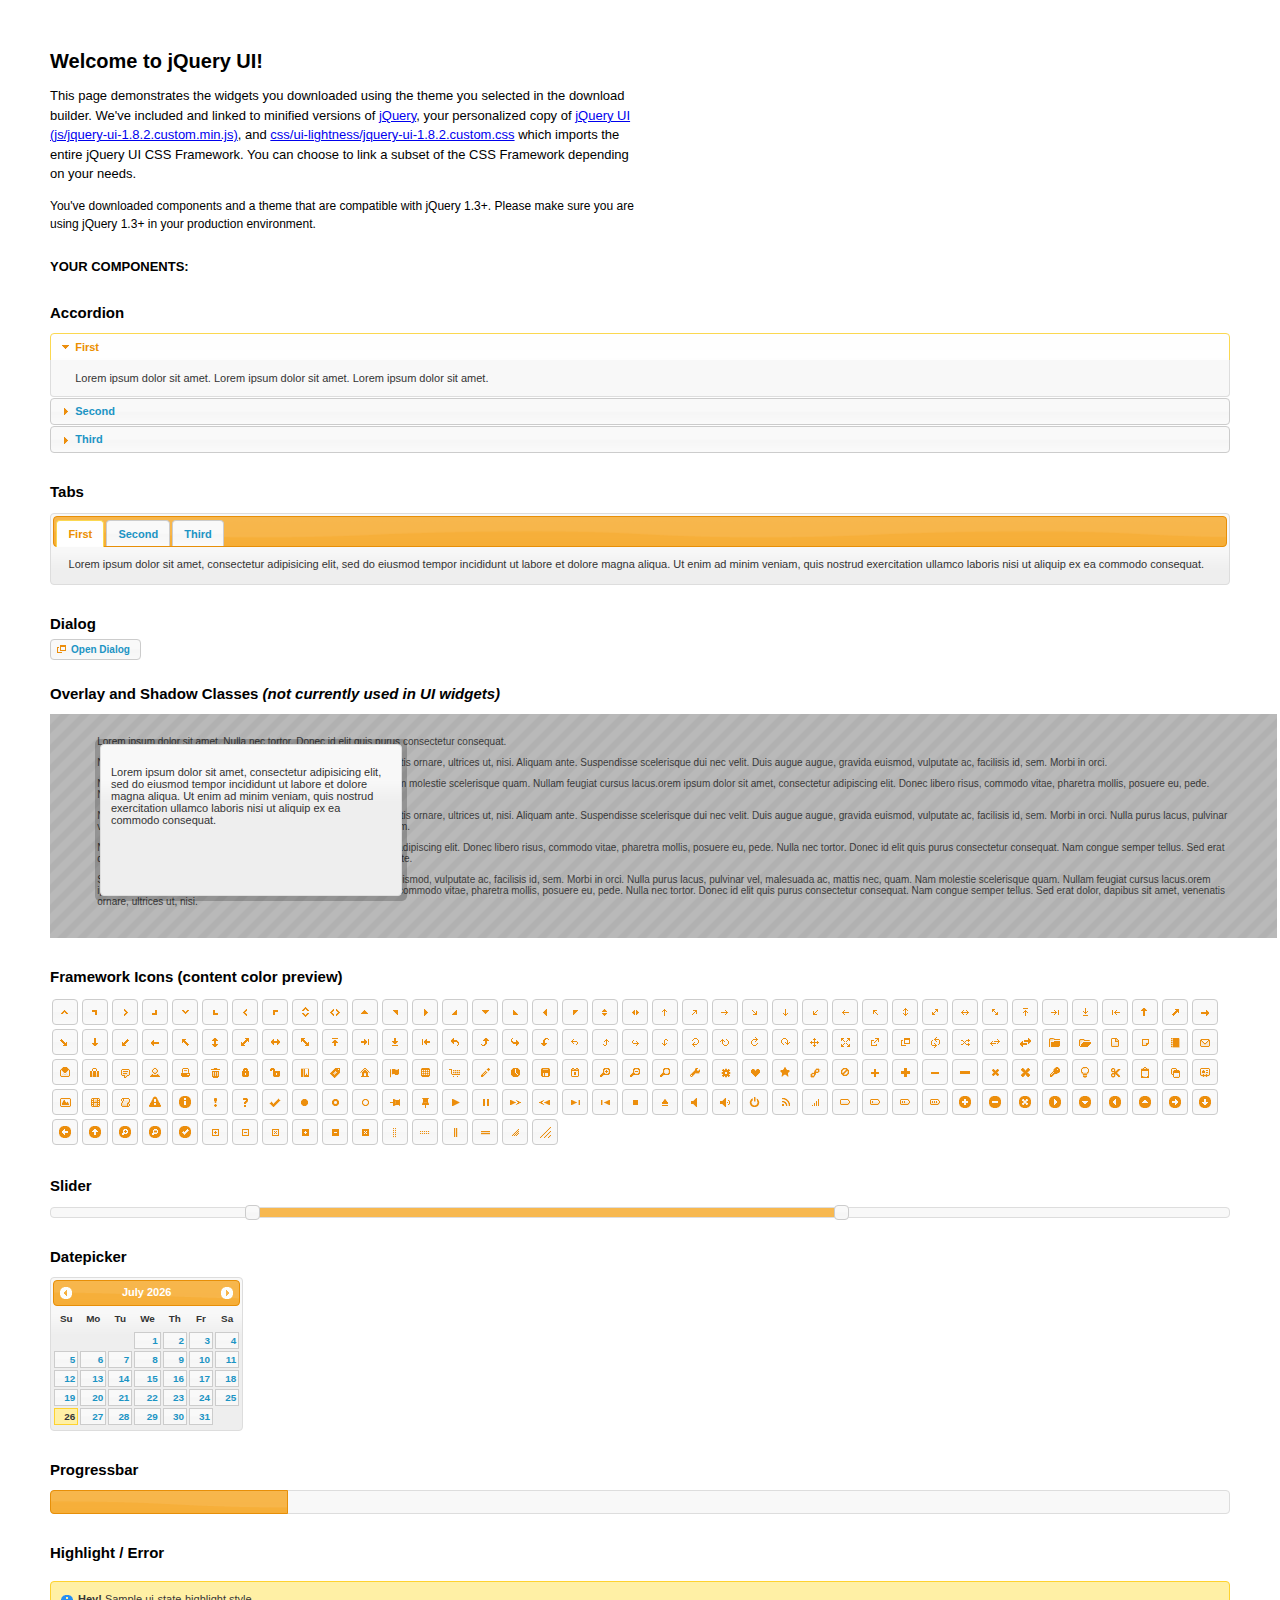
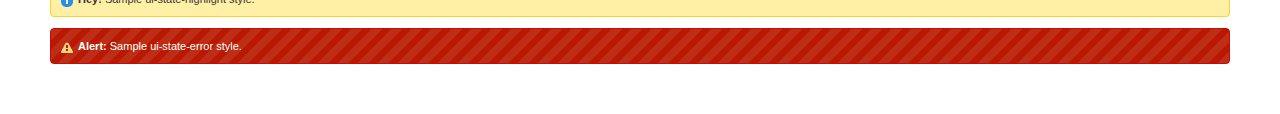
<file: data/js/index.html>
<!DOCTYPE html>
<html>
	<head>
		<meta http-equiv="Content-Type" content="text/html; charset=iso-8859-1" />
		<title>jQuery UI Example Page</title>
		<link type="text/css" href="css/ui-lightness/jquery-ui-1.8.2.custom.css" rel="stylesheet" />	
		<script type="text/javascript" src="js/jquery-1.4.2.min.js"></script>
		<script type="text/javascript" src="js/jquery-ui-1.8.2.custom.min.js"></script>
		<script type="text/javascript">
			$(function(){

				// Accordion
				$("#accordion").accordion({ header: "h3" });
	
				// Tabs
				$('#tabs').tabs();
	

				// Dialog			
				$('#dialog').dialog({
					autoOpen: false,
					width: 600,
					buttons: {
						"Ok": function() { 
							$(this).dialog("close"); 
						}, 
						"Cancel": function() { 
							$(this).dialog("close"); 
						} 
					}
				});
				
				// Dialog Link
				$('#dialog_link').click(function(){
					$('#dialog').dialog('open');
					return false;
				});

				// Datepicker
				$('#datepicker').datepicker({
					inline: true
				});
				
				// Slider
				$('#slider').slider({
					range: true,
					values: [17, 67]
				});
				
				// Progressbar
				$("#progressbar").progressbar({
					value: 20 
				});
				
				//hover states on the static widgets
				$('#dialog_link, ul#icons li').hover(
					function() { $(this).addClass('ui-state-hover'); }, 
					function() { $(this).removeClass('ui-state-hover'); }
				);
				
			});
		</script>
		<style type="text/css">
			/*demo page css*/
			body{ font: 62.5% "Trebuchet MS", sans-serif; margin: 50px;}
			.demoHeaders { margin-top: 2em; }
			#dialog_link {padding: .4em 1em .4em 20px;text-decoration: none;position: relative;}
			#dialog_link span.ui-icon {margin: 0 5px 0 0;position: absolute;left: .2em;top: 50%;margin-top: -8px;}
			ul#icons {margin: 0; padding: 0;}
			ul#icons li {margin: 2px; position: relative; padding: 4px 0; cursor: pointer; float: left;  list-style: none;}
			ul#icons span.ui-icon {float: left; margin: 0 4px;}
		</style>	
	</head>
	<body>
	<h1>Welcome to jQuery UI!</h1>
	<p style="font-size: 1.3em; line-height: 1.5; margin: 1em 0; width: 50%;">This page demonstrates the widgets you downloaded using the theme you selected in the download builder. We've included and linked to minified versions of <a href="js/jquery-1.4.2.min.js">jQuery</a>, your personalized copy of <a href="js/jquery-ui-1.8.2.custom.min.js">jQuery UI (js/jquery-ui-1.8.2.custom.min.js)</a>, and <a href="css/ui-lightness/jquery-ui-1.8.2.custom.css">css/ui-lightness/jquery-ui-1.8.2.custom.css</a> which imports the entire jQuery UI CSS Framework. You can choose to link a subset of the CSS Framework depending on your needs. </p>
	<p style="font-size: 1.2em; line-height: 1.5; margin: 1em 0; width: 50%;">You've downloaded components and a theme that are compatible with jQuery 1.3+. Please make sure you are using jQuery 1.3+ in your production environment.</p>	

	<p style="font-weight: bold; margin: 2em 0 1em; font-size: 1.3em;">YOUR COMPONENTS:</p>
		
		<!-- Accordion -->
		<h2 class="demoHeaders">Accordion</h2>
		<div id="accordion">
			<div>
				<h3><a href="#">First</a></h3>
				<div>Lorem ipsum dolor sit amet. Lorem ipsum dolor sit amet. Lorem ipsum dolor sit amet.</div>
			</div>
			<div>
				<h3><a href="#">Second</a></h3>
				<div>Phasellus mattis tincidunt nibh.</div>
			</div>
			<div>
				<h3><a href="#">Third</a></h3>
				<div>Nam dui erat, auctor a, dignissim quis.</div>
			</div>
		</div>
	
		<!-- Tabs -->
		<h2 class="demoHeaders">Tabs</h2>
		<div id="tabs">
			<ul>
				<li><a href="#tabs-1">First</a></li>
				<li><a href="#tabs-2">Second</a></li>
				<li><a href="#tabs-3">Third</a></li>
			</ul>
			<div id="tabs-1">Lorem ipsum dolor sit amet, consectetur adipisicing elit, sed do eiusmod tempor incididunt ut labore et dolore magna aliqua. Ut enim ad minim veniam, quis nostrud exercitation ullamco laboris nisi ut aliquip ex ea commodo consequat.</div>
			<div id="tabs-2">Phasellus mattis tincidunt nibh. Cras orci urna, blandit id, pretium vel, aliquet ornare, felis. Maecenas scelerisque sem non nisl. Fusce sed lorem in enim dictum bibendum.</div>
			<div id="tabs-3">Nam dui erat, auctor a, dignissim quis, sollicitudin eu, felis. Pellentesque nisi urna, interdum eget, sagittis et, consequat vestibulum, lacus. Mauris porttitor ullamcorper augue.</div>
		</div>
	
		<!-- Dialog NOTE: Dialog is not generated by UI in this demo so it can be visually styled in themeroller-->
		<h2 class="demoHeaders">Dialog</h2>
		<p><a href="#" id="dialog_link" class="ui-state-default ui-corner-all"><span class="ui-icon ui-icon-newwin"></span>Open Dialog</a></p>
		
		
		<h2 class="demoHeaders">Overlay and Shadow Classes <em>(not currently used in UI widgets)</em></h2>
		<div style="position: relative; width: 96%; height: 200px; padding:1% 4%; overflow:hidden;" class="fakewindowcontain">
			<p>Lorem ipsum dolor sit amet,  Nulla nec tortor. Donec id elit quis purus consectetur consequat. </p><p>Nam congue semper tellus. Sed erat dolor, dapibus sit amet, venenatis ornare, ultrices ut, nisi. Aliquam ante. Suspendisse scelerisque dui nec velit. Duis augue augue, gravida euismod, vulputate ac, facilisis id, sem. Morbi in orci. </p><p>Nulla purus lacus, pulvinar vel, malesuada ac, mattis nec, quam. Nam molestie scelerisque quam. Nullam feugiat cursus lacus.orem ipsum dolor sit amet, consectetur adipiscing elit. Donec libero risus, commodo vitae, pharetra mollis, posuere eu, pede. Nulla nec tortor. Donec id elit quis purus consectetur consequat. </p><p>Nam congue semper tellus. Sed erat dolor, dapibus sit amet, venenatis ornare, ultrices ut, nisi. Aliquam ante. Suspendisse scelerisque dui nec velit. Duis augue augue, gravida euismod, vulputate ac, facilisis id, sem. Morbi in orci. Nulla purus lacus, pulvinar vel, malesuada ac, mattis nec, quam. Nam molestie scelerisque quam. </p><p>Nullam feugiat cursus lacus.orem ipsum dolor sit amet, consectetur adipiscing elit. Donec libero risus, commodo vitae, pharetra mollis, posuere eu, pede. Nulla nec tortor. Donec id elit quis purus consectetur consequat. Nam congue semper tellus. Sed erat dolor, dapibus sit amet, venenatis ornare, ultrices ut, nisi. Aliquam ante. </p><p>Suspendisse scelerisque dui nec velit. Duis augue augue, gravida euismod, vulputate ac, facilisis id, sem. Morbi in orci. Nulla purus lacus, pulvinar vel, malesuada ac, mattis nec, quam. Nam molestie scelerisque quam. Nullam feugiat cursus lacus.orem ipsum dolor sit amet, consectetur adipiscing elit. Donec libero risus, commodo vitae, pharetra mollis, posuere eu, pede. Nulla nec tortor. Donec id elit quis purus consectetur consequat. Nam congue semper tellus. Sed erat dolor, dapibus sit amet, venenatis ornare, ultrices ut, nisi. </p>
			
			<!-- ui-dialog -->
			<div class="ui-overlay"><div class="ui-widget-overlay"></div><div class="ui-widget-shadow ui-corner-all" style="width: 302px; height: 152px; position: absolute; left: 50px; top: 30px;"></div></div>
			<div style="position: absolute; width: 280px; height: 130px;left: 50px; top: 30px; padding: 10px;" class="ui-widget ui-widget-content ui-corner-all">
				<div class="ui-dialog-content ui-widget-content" style="background: none; border: 0;">
					<p>Lorem ipsum dolor sit amet, consectetur adipisicing elit, sed do eiusmod tempor incididunt ut labore et dolore magna aliqua. Ut enim ad minim veniam, quis nostrud exercitation ullamco laboris nisi ut aliquip ex ea commodo consequat.</p>
				</div>
			</div>
		
		</div>

		
		<!-- ui-dialog -->
		<div id="dialog" title="Dialog Title">
			<p>Lorem ipsum dolor sit amet, consectetur adipisicing elit, sed do eiusmod tempor incididunt ut labore et dolore magna aliqua. Ut enim ad minim veniam, quis nostrud exercitation ullamco laboris nisi ut aliquip ex ea commodo consequat.</p>
		</div>
			
				
				
		<h2 class="demoHeaders">Framework Icons (content color preview)</h2>
		<ul id="icons" class="ui-widget ui-helper-clearfix">
		
		<li class="ui-state-default ui-corner-all" title=".ui-icon-carat-1-n"><span class="ui-icon ui-icon-carat-1-n"></span></li>
		<li class="ui-state-default ui-corner-all" title=".ui-icon-carat-1-ne"><span class="ui-icon ui-icon-carat-1-ne"></span></li>
		<li class="ui-state-default ui-corner-all" title=".ui-icon-carat-1-e"><span class="ui-icon ui-icon-carat-1-e"></span></li>
		
		<li class="ui-state-default ui-corner-all" title=".ui-icon-carat-1-se"><span class="ui-icon ui-icon-carat-1-se"></span></li>
		<li class="ui-state-default ui-corner-all" title=".ui-icon-carat-1-s"><span class="ui-icon ui-icon-carat-1-s"></span></li>
		<li class="ui-state-default ui-corner-all" title=".ui-icon-carat-1-sw"><span class="ui-icon ui-icon-carat-1-sw"></span></li>
		<li class="ui-state-default ui-corner-all" title=".ui-icon-carat-1-w"><span class="ui-icon ui-icon-carat-1-w"></span></li>
		<li class="ui-state-default ui-corner-all" title=".ui-icon-carat-1-nw"><span class="ui-icon ui-icon-carat-1-nw"></span></li>
		<li class="ui-state-default ui-corner-all" title=".ui-icon-carat-2-n-s"><span class="ui-icon ui-icon-carat-2-n-s"></span></li>
		<li class="ui-state-default ui-corner-all" title=".ui-icon-carat-2-e-w"><span class="ui-icon ui-icon-carat-2-e-w"></span></li>
		<li class="ui-state-default ui-corner-all" title=".ui-icon-triangle-1-n"><span class="ui-icon ui-icon-triangle-1-n"></span></li>
		<li class="ui-state-default ui-corner-all" title=".ui-icon-triangle-1-ne"><span class="ui-icon ui-icon-triangle-1-ne"></span></li>
		
		<li class="ui-state-default ui-corner-all" title=".ui-icon-triangle-1-e"><span class="ui-icon ui-icon-triangle-1-e"></span></li>
		<li class="ui-state-default ui-corner-all" title=".ui-icon-triangle-1-se"><span class="ui-icon ui-icon-triangle-1-se"></span></li>
		<li class="ui-state-default ui-corner-all" title=".ui-icon-triangle-1-s"><span class="ui-icon ui-icon-triangle-1-s"></span></li>
		<li class="ui-state-default ui-corner-all" title=".ui-icon-triangle-1-sw"><span class="ui-icon ui-icon-triangle-1-sw"></span></li>
		<li class="ui-state-default ui-corner-all" title=".ui-icon-triangle-1-w"><span class="ui-icon ui-icon-triangle-1-w"></span></li>
		<li class="ui-state-default ui-corner-all" title=".ui-icon-triangle-1-nw"><span class="ui-icon ui-icon-triangle-1-nw"></span></li>
		<li class="ui-state-default ui-corner-all" title=".ui-icon-triangle-2-n-s"><span class="ui-icon ui-icon-triangle-2-n-s"></span></li>
		<li class="ui-state-default ui-corner-all" title=".ui-icon-triangle-2-e-w"><span class="ui-icon ui-icon-triangle-2-e-w"></span></li>
		<li class="ui-state-default ui-corner-all" title=".ui-icon-arrow-1-n"><span class="ui-icon ui-icon-arrow-1-n"></span></li>
		
		<li class="ui-state-default ui-corner-all" title=".ui-icon-arrow-1-ne"><span class="ui-icon ui-icon-arrow-1-ne"></span></li>
		<li class="ui-state-default ui-corner-all" title=".ui-icon-arrow-1-e"><span class="ui-icon ui-icon-arrow-1-e"></span></li>
		<li class="ui-state-default ui-corner-all" title=".ui-icon-arrow-1-se"><span class="ui-icon ui-icon-arrow-1-se"></span></li>
		<li class="ui-state-default ui-corner-all" title=".ui-icon-arrow-1-s"><span class="ui-icon ui-icon-arrow-1-s"></span></li>
		<li class="ui-state-default ui-corner-all" title=".ui-icon-arrow-1-sw"><span class="ui-icon ui-icon-arrow-1-sw"></span></li>
		<li class="ui-state-default ui-corner-all" title=".ui-icon-arrow-1-w"><span class="ui-icon ui-icon-arrow-1-w"></span></li>
		<li class="ui-state-default ui-corner-all" title=".ui-icon-arrow-1-nw"><span class="ui-icon ui-icon-arrow-1-nw"></span></li>
		<li class="ui-state-default ui-corner-all" title=".ui-icon-arrow-2-n-s"><span class="ui-icon ui-icon-arrow-2-n-s"></span></li>
		<li class="ui-state-default ui-corner-all" title=".ui-icon-arrow-2-ne-sw"><span class="ui-icon ui-icon-arrow-2-ne-sw"></span></li>
		
		<li class="ui-state-default ui-corner-all" title=".ui-icon-arrow-2-e-w"><span class="ui-icon ui-icon-arrow-2-e-w"></span></li>
		<li class="ui-state-default ui-corner-all" title=".ui-icon-arrow-2-se-nw"><span class="ui-icon ui-icon-arrow-2-se-nw"></span></li>
		<li class="ui-state-default ui-corner-all" title=".ui-icon-arrowstop-1-n"><span class="ui-icon ui-icon-arrowstop-1-n"></span></li>
		<li class="ui-state-default ui-corner-all" title=".ui-icon-arrowstop-1-e"><span class="ui-icon ui-icon-arrowstop-1-e"></span></li>
		<li class="ui-state-default ui-corner-all" title=".ui-icon-arrowstop-1-s"><span class="ui-icon ui-icon-arrowstop-1-s"></span></li>
		<li class="ui-state-default ui-corner-all" title=".ui-icon-arrowstop-1-w"><span class="ui-icon ui-icon-arrowstop-1-w"></span></li>
		<li class="ui-state-default ui-corner-all" title=".ui-icon-arrowthick-1-n"><span class="ui-icon ui-icon-arrowthick-1-n"></span></li>
		<li class="ui-state-default ui-corner-all" title=".ui-icon-arrowthick-1-ne"><span class="ui-icon ui-icon-arrowthick-1-ne"></span></li>
		<li class="ui-state-default ui-corner-all" title=".ui-icon-arrowthick-1-e"><span class="ui-icon ui-icon-arrowthick-1-e"></span></li>
		
		<li class="ui-state-default ui-corner-all" title=".ui-icon-arrowthick-1-se"><span class="ui-icon ui-icon-arrowthick-1-se"></span></li>
		<li class="ui-state-default ui-corner-all" title=".ui-icon-arrowthick-1-s"><span class="ui-icon ui-icon-arrowthick-1-s"></span></li>
		<li class="ui-state-default ui-corner-all" title=".ui-icon-arrowthick-1-sw"><span class="ui-icon ui-icon-arrowthick-1-sw"></span></li>
		<li class="ui-state-default ui-corner-all" title=".ui-icon-arrowthick-1-w"><span class="ui-icon ui-icon-arrowthick-1-w"></span></li>
		<li class="ui-state-default ui-corner-all" title=".ui-icon-arrowthick-1-nw"><span class="ui-icon ui-icon-arrowthick-1-nw"></span></li>
		<li class="ui-state-default ui-corner-all" title=".ui-icon-arrowthick-2-n-s"><span class="ui-icon ui-icon-arrowthick-2-n-s"></span></li>
		<li class="ui-state-default ui-corner-all" title=".ui-icon-arrowthick-2-ne-sw"><span class="ui-icon ui-icon-arrowthick-2-ne-sw"></span></li>
		<li class="ui-state-default ui-corner-all" title=".ui-icon-arrowthick-2-e-w"><span class="ui-icon ui-icon-arrowthick-2-e-w"></span></li>
		<li class="ui-state-default ui-corner-all" title=".ui-icon-arrowthick-2-se-nw"><span class="ui-icon ui-icon-arrowthick-2-se-nw"></span></li>
		
		<li class="ui-state-default ui-corner-all" title=".ui-icon-arrowthickstop-1-n"><span class="ui-icon ui-icon-arrowthickstop-1-n"></span></li>
		<li class="ui-state-default ui-corner-all" title=".ui-icon-arrowthickstop-1-e"><span class="ui-icon ui-icon-arrowthickstop-1-e"></span></li>
		<li class="ui-state-default ui-corner-all" title=".ui-icon-arrowthickstop-1-s"><span class="ui-icon ui-icon-arrowthickstop-1-s"></span></li>
		<li class="ui-state-default ui-corner-all" title=".ui-icon-arrowthickstop-1-w"><span class="ui-icon ui-icon-arrowthickstop-1-w"></span></li>
		<li class="ui-state-default ui-corner-all" title=".ui-icon-arrowreturnthick-1-w"><span class="ui-icon ui-icon-arrowreturnthick-1-w"></span></li>
		<li class="ui-state-default ui-corner-all" title=".ui-icon-arrowreturnthick-1-n"><span class="ui-icon ui-icon-arrowreturnthick-1-n"></span></li>
		<li class="ui-state-default ui-corner-all" title=".ui-icon-arrowreturnthick-1-e"><span class="ui-icon ui-icon-arrowreturnthick-1-e"></span></li>
		<li class="ui-state-default ui-corner-all" title=".ui-icon-arrowreturnthick-1-s"><span class="ui-icon ui-icon-arrowreturnthick-1-s"></span></li>
		<li class="ui-state-default ui-corner-all" title=".ui-icon-arrowreturn-1-w"><span class="ui-icon ui-icon-arrowreturn-1-w"></span></li>
		
		<li class="ui-state-default ui-corner-all" title=".ui-icon-arrowreturn-1-n"><span class="ui-icon ui-icon-arrowreturn-1-n"></span></li>
		<li class="ui-state-default ui-corner-all" title=".ui-icon-arrowreturn-1-e"><span class="ui-icon ui-icon-arrowreturn-1-e"></span></li>
		<li class="ui-state-default ui-corner-all" title=".ui-icon-arrowreturn-1-s"><span class="ui-icon ui-icon-arrowreturn-1-s"></span></li>
		<li class="ui-state-default ui-corner-all" title=".ui-icon-arrowrefresh-1-w"><span class="ui-icon ui-icon-arrowrefresh-1-w"></span></li>
		<li class="ui-state-default ui-corner-all" title=".ui-icon-arrowrefresh-1-n"><span class="ui-icon ui-icon-arrowrefresh-1-n"></span></li>
		<li class="ui-state-default ui-corner-all" title=".ui-icon-arrowrefresh-1-e"><span class="ui-icon ui-icon-arrowrefresh-1-e"></span></li>
		<li class="ui-state-default ui-corner-all" title=".ui-icon-arrowrefresh-1-s"><span class="ui-icon ui-icon-arrowrefresh-1-s"></span></li>
		<li class="ui-state-default ui-corner-all" title=".ui-icon-arrow-4"><span class="ui-icon ui-icon-arrow-4"></span></li>
		<li class="ui-state-default ui-corner-all" title=".ui-icon-arrow-4-diag"><span class="ui-icon ui-icon-arrow-4-diag"></span></li>
		
		<li class="ui-state-default ui-corner-all" title=".ui-icon-extlink"><span class="ui-icon ui-icon-extlink"></span></li>
		<li class="ui-state-default ui-corner-all" title=".ui-icon-newwin"><span class="ui-icon ui-icon-newwin"></span></li>
		<li class="ui-state-default ui-corner-all" title=".ui-icon-refresh"><span class="ui-icon ui-icon-refresh"></span></li>
		<li class="ui-state-default ui-corner-all" title=".ui-icon-shuffle"><span class="ui-icon ui-icon-shuffle"></span></li>
		<li class="ui-state-default ui-corner-all" title=".ui-icon-transfer-e-w"><span class="ui-icon ui-icon-transfer-e-w"></span></li>
		<li class="ui-state-default ui-corner-all" title=".ui-icon-transferthick-e-w"><span class="ui-icon ui-icon-transferthick-e-w"></span></li>
		<li class="ui-state-default ui-corner-all" title=".ui-icon-folder-collapsed"><span class="ui-icon ui-icon-folder-collapsed"></span></li>
		<li class="ui-state-default ui-corner-all" title=".ui-icon-folder-open"><span class="ui-icon ui-icon-folder-open"></span></li>
		<li class="ui-state-default ui-corner-all" title=".ui-icon-document"><span class="ui-icon ui-icon-document"></span></li>
		
		<li class="ui-state-default ui-corner-all" title=".ui-icon-document-b"><span class="ui-icon ui-icon-document-b"></span></li>
		<li class="ui-state-default ui-corner-all" title=".ui-icon-note"><span class="ui-icon ui-icon-note"></span></li>
		<li class="ui-state-default ui-corner-all" title=".ui-icon-mail-closed"><span class="ui-icon ui-icon-mail-closed"></span></li>
		<li class="ui-state-default ui-corner-all" title=".ui-icon-mail-open"><span class="ui-icon ui-icon-mail-open"></span></li>
		<li class="ui-state-default ui-corner-all" title=".ui-icon-suitcase"><span class="ui-icon ui-icon-suitcase"></span></li>
		<li class="ui-state-default ui-corner-all" title=".ui-icon-comment"><span class="ui-icon ui-icon-comment"></span></li>
		<li class="ui-state-default ui-corner-all" title=".ui-icon-person"><span class="ui-icon ui-icon-person"></span></li>
		<li class="ui-state-default ui-corner-all" title=".ui-icon-print"><span class="ui-icon ui-icon-print"></span></li>
		<li class="ui-state-default ui-corner-all" title=".ui-icon-trash"><span class="ui-icon ui-icon-trash"></span></li>
		
		<li class="ui-state-default ui-corner-all" title=".ui-icon-locked"><span class="ui-icon ui-icon-locked"></span></li>
		<li class="ui-state-default ui-corner-all" title=".ui-icon-unlocked"><span class="ui-icon ui-icon-unlocked"></span></li>
		<li class="ui-state-default ui-corner-all" title=".ui-icon-bookmark"><span class="ui-icon ui-icon-bookmark"></span></li>
		<li class="ui-state-default ui-corner-all" title=".ui-icon-tag"><span class="ui-icon ui-icon-tag"></span></li>
		<li class="ui-state-default ui-corner-all" title=".ui-icon-home"><span class="ui-icon ui-icon-home"></span></li>
		<li class="ui-state-default ui-corner-all" title=".ui-icon-flag"><span class="ui-icon ui-icon-flag"></span></li>
		<li class="ui-state-default ui-corner-all" title=".ui-icon-calculator"><span class="ui-icon ui-icon-calculator"></span></li>
		<li class="ui-state-default ui-corner-all" title=".ui-icon-cart"><span class="ui-icon ui-icon-cart"></span></li>
		<li class="ui-state-default ui-corner-all" title=".ui-icon-pencil"><span class="ui-icon ui-icon-pencil"></span></li>
		
		<li class="ui-state-default ui-corner-all" title=".ui-icon-clock"><span class="ui-icon ui-icon-clock"></span></li>
		<li class="ui-state-default ui-corner-all" title=".ui-icon-disk"><span class="ui-icon ui-icon-disk"></span></li>
		<li class="ui-state-default ui-corner-all" title=".ui-icon-calendar"><span class="ui-icon ui-icon-calendar"></span></li>
		<li class="ui-state-default ui-corner-all" title=".ui-icon-zoomin"><span class="ui-icon ui-icon-zoomin"></span></li>
		<li class="ui-state-default ui-corner-all" title=".ui-icon-zoomout"><span class="ui-icon ui-icon-zoomout"></span></li>
		<li class="ui-state-default ui-corner-all" title=".ui-icon-search"><span class="ui-icon ui-icon-search"></span></li>
		<li class="ui-state-default ui-corner-all" title=".ui-icon-wrench"><span class="ui-icon ui-icon-wrench"></span></li>
		<li class="ui-state-default ui-corner-all" title=".ui-icon-gear"><span class="ui-icon ui-icon-gear"></span></li>
		<li class="ui-state-default ui-corner-all" title=".ui-icon-heart"><span class="ui-icon ui-icon-heart"></span></li>
		
		<li class="ui-state-default ui-corner-all" title=".ui-icon-star"><span class="ui-icon ui-icon-star"></span></li>
		<li class="ui-state-default ui-corner-all" title=".ui-icon-link"><span class="ui-icon ui-icon-link"></span></li>
		<li class="ui-state-default ui-corner-all" title=".ui-icon-cancel"><span class="ui-icon ui-icon-cancel"></span></li>
		<li class="ui-state-default ui-corner-all" title=".ui-icon-plus"><span class="ui-icon ui-icon-plus"></span></li>
		<li class="ui-state-default ui-corner-all" title=".ui-icon-plusthick"><span class="ui-icon ui-icon-plusthick"></span></li>
		<li class="ui-state-default ui-corner-all" title=".ui-icon-minus"><span class="ui-icon ui-icon-minus"></span></li>
		<li class="ui-state-default ui-corner-all" title=".ui-icon-minusthick"><span class="ui-icon ui-icon-minusthick"></span></li>
		<li class="ui-state-default ui-corner-all" title=".ui-icon-close"><span class="ui-icon ui-icon-close"></span></li>
		<li class="ui-state-default ui-corner-all" title=".ui-icon-closethick"><span class="ui-icon ui-icon-closethick"></span></li>
		
		<li class="ui-state-default ui-corner-all" title=".ui-icon-key"><span class="ui-icon ui-icon-key"></span></li>
		<li class="ui-state-default ui-corner-all" title=".ui-icon-lightbulb"><span class="ui-icon ui-icon-lightbulb"></span></li>
		<li class="ui-state-default ui-corner-all" title=".ui-icon-scissors"><span class="ui-icon ui-icon-scissors"></span></li>
		<li class="ui-state-default ui-corner-all" title=".ui-icon-clipboard"><span class="ui-icon ui-icon-clipboard"></span></li>
		<li class="ui-state-default ui-corner-all" title=".ui-icon-copy"><span class="ui-icon ui-icon-copy"></span></li>
		<li class="ui-state-default ui-corner-all" title=".ui-icon-contact"><span class="ui-icon ui-icon-contact"></span></li>
		<li class="ui-state-default ui-corner-all" title=".ui-icon-image"><span class="ui-icon ui-icon-image"></span></li>
		<li class="ui-state-default ui-corner-all" title=".ui-icon-video"><span class="ui-icon ui-icon-video"></span></li>
		<li class="ui-state-default ui-corner-all" title=".ui-icon-script"><span class="ui-icon ui-icon-script"></span></li>
		<li class="ui-state-default ui-corner-all" title=".ui-icon-alert"><span class="ui-icon ui-icon-alert"></span></li>
		
		<li class="ui-state-default ui-corner-all" title=".ui-icon-info"><span class="ui-icon ui-icon-info"></span></li>
		<li class="ui-state-default ui-corner-all" title=".ui-icon-notice"><span class="ui-icon ui-icon-notice"></span></li>
		<li class="ui-state-default ui-corner-all" title=".ui-icon-help"><span class="ui-icon ui-icon-help"></span></li>
		<li class="ui-state-default ui-corner-all" title=".ui-icon-check"><span class="ui-icon ui-icon-check"></span></li>
		<li class="ui-state-default ui-corner-all" title=".ui-icon-bullet"><span class="ui-icon ui-icon-bullet"></span></li>
		<li class="ui-state-default ui-corner-all" title=".ui-icon-radio-off"><span class="ui-icon ui-icon-radio-off"></span></li>
		<li class="ui-state-default ui-corner-all" title=".ui-icon-radio-on"><span class="ui-icon ui-icon-radio-on"></span></li>
		<li class="ui-state-default ui-corner-all" title=".ui-icon-pin-w"><span class="ui-icon ui-icon-pin-w"></span></li>
		<li class="ui-state-default ui-corner-all" title=".ui-icon-pin-s"><span class="ui-icon ui-icon-pin-s"></span></li>
		<li class="ui-state-default ui-corner-all" title=".ui-icon-play"><span class="ui-icon ui-icon-play"></span></li>
		<li class="ui-state-default ui-corner-all" title=".ui-icon-pause"><span class="ui-icon ui-icon-pause"></span></li>
		
		<li class="ui-state-default ui-corner-all" title=".ui-icon-seek-next"><span class="ui-icon ui-icon-seek-next"></span></li>
		<li class="ui-state-default ui-corner-all" title=".ui-icon-seek-prev"><span class="ui-icon ui-icon-seek-prev"></span></li>
		<li class="ui-state-default ui-corner-all" title=".ui-icon-seek-end"><span class="ui-icon ui-icon-seek-end"></span></li>
		<li class="ui-state-default ui-corner-all" title=".ui-icon-seek-first"><span class="ui-icon ui-icon-seek-first"></span></li>
		<li class="ui-state-default ui-corner-all" title=".ui-icon-stop"><span class="ui-icon ui-icon-stop"></span></li>
		<li class="ui-state-default ui-corner-all" title=".ui-icon-eject"><span class="ui-icon ui-icon-eject"></span></li>
		<li class="ui-state-default ui-corner-all" title=".ui-icon-volume-off"><span class="ui-icon ui-icon-volume-off"></span></li>
		<li class="ui-state-default ui-corner-all" title=".ui-icon-volume-on"><span class="ui-icon ui-icon-volume-on"></span></li>
		<li class="ui-state-default ui-corner-all" title=".ui-icon-power"><span class="ui-icon ui-icon-power"></span></li>
		
		<li class="ui-state-default ui-corner-all" title=".ui-icon-signal-diag"><span class="ui-icon ui-icon-signal-diag"></span></li>
		<li class="ui-state-default ui-corner-all" title=".ui-icon-signal"><span class="ui-icon ui-icon-signal"></span></li>
		<li class="ui-state-default ui-corner-all" title=".ui-icon-battery-0"><span class="ui-icon ui-icon-battery-0"></span></li>
		<li class="ui-state-default ui-corner-all" title=".ui-icon-battery-1"><span class="ui-icon ui-icon-battery-1"></span></li>
		<li class="ui-state-default ui-corner-all" title=".ui-icon-battery-2"><span class="ui-icon ui-icon-battery-2"></span></li>
		<li class="ui-state-default ui-corner-all" title=".ui-icon-battery-3"><span class="ui-icon ui-icon-battery-3"></span></li>
		<li class="ui-state-default ui-corner-all" title=".ui-icon-circle-plus"><span class="ui-icon ui-icon-circle-plus"></span></li>
		<li class="ui-state-default ui-corner-all" title=".ui-icon-circle-minus"><span class="ui-icon ui-icon-circle-minus"></span></li>
		<li class="ui-state-default ui-corner-all" title=".ui-icon-circle-close"><span class="ui-icon ui-icon-circle-close"></span></li>
		
		<li class="ui-state-default ui-corner-all" title=".ui-icon-circle-triangle-e"><span class="ui-icon ui-icon-circle-triangle-e"></span></li>
		<li class="ui-state-default ui-corner-all" title=".ui-icon-circle-triangle-s"><span class="ui-icon ui-icon-circle-triangle-s"></span></li>
		<li class="ui-state-default ui-corner-all" title=".ui-icon-circle-triangle-w"><span class="ui-icon ui-icon-circle-triangle-w"></span></li>
		<li class="ui-state-default ui-corner-all" title=".ui-icon-circle-triangle-n"><span class="ui-icon ui-icon-circle-triangle-n"></span></li>
		<li class="ui-state-default ui-corner-all" title=".ui-icon-circle-arrow-e"><span class="ui-icon ui-icon-circle-arrow-e"></span></li>
		<li class="ui-state-default ui-corner-all" title=".ui-icon-circle-arrow-s"><span class="ui-icon ui-icon-circle-arrow-s"></span></li>
		<li class="ui-state-default ui-corner-all" title=".ui-icon-circle-arrow-w"><span class="ui-icon ui-icon-circle-arrow-w"></span></li>
		<li class="ui-state-default ui-corner-all" title=".ui-icon-circle-arrow-n"><span class="ui-icon ui-icon-circle-arrow-n"></span></li>
		<li class="ui-state-default ui-corner-all" title=".ui-icon-circle-zoomin"><span class="ui-icon ui-icon-circle-zoomin"></span></li>
		
		<li class="ui-state-default ui-corner-all" title=".ui-icon-circle-zoomout"><span class="ui-icon ui-icon-circle-zoomout"></span></li>
		<li class="ui-state-default ui-corner-all" title=".ui-icon-circle-check"><span class="ui-icon ui-icon-circle-check"></span></li>
		<li class="ui-state-default ui-corner-all" title=".ui-icon-circlesmall-plus"><span class="ui-icon ui-icon-circlesmall-plus"></span></li>
		<li class="ui-state-default ui-corner-all" title=".ui-icon-circlesmall-minus"><span class="ui-icon ui-icon-circlesmall-minus"></span></li>
		<li class="ui-state-default ui-corner-all" title=".ui-icon-circlesmall-close"><span class="ui-icon ui-icon-circlesmall-close"></span></li>
		<li class="ui-state-default ui-corner-all" title=".ui-icon-squaresmall-plus"><span class="ui-icon ui-icon-squaresmall-plus"></span></li>
		<li class="ui-state-default ui-corner-all" title=".ui-icon-squaresmall-minus"><span class="ui-icon ui-icon-squaresmall-minus"></span></li>
		<li class="ui-state-default ui-corner-all" title=".ui-icon-squaresmall-close"><span class="ui-icon ui-icon-squaresmall-close"></span></li>
		<li class="ui-state-default ui-corner-all" title=".ui-icon-grip-dotted-vertical"><span class="ui-icon ui-icon-grip-dotted-vertical"></span></li>
		
		<li class="ui-state-default ui-corner-all" title=".ui-icon-grip-dotted-horizontal"><span class="ui-icon ui-icon-grip-dotted-horizontal"></span></li>
		<li class="ui-state-default ui-corner-all" title=".ui-icon-grip-solid-vertical"><span class="ui-icon ui-icon-grip-solid-vertical"></span></li>
		<li class="ui-state-default ui-corner-all" title=".ui-icon-grip-solid-horizontal"><span class="ui-icon ui-icon-grip-solid-horizontal"></span></li>
		<li class="ui-state-default ui-corner-all" title=".ui-icon-gripsmall-diagonal-se"><span class="ui-icon ui-icon-gripsmall-diagonal-se"></span></li>
		<li class="ui-state-default ui-corner-all" title=".ui-icon-grip-diagonal-se"><span class="ui-icon ui-icon-grip-diagonal-se"></span></li>
		</ul>

	
		<!-- Slider -->
		<h2 class="demoHeaders">Slider</h2>
		<div id="slider"></div>
	
		<!-- Datepicker -->
		<h2 class="demoHeaders">Datepicker</h2>
		<div id="datepicker"></div>
	
		<!-- Progressbar -->
		<h2 class="demoHeaders">Progressbar</h2>	
		<div id="progressbar"></div>
			
		<!-- Highlight / Error -->
		<h2 class="demoHeaders">Highlight / Error</h2>
		<div class="ui-widget">
			<div class="ui-state-highlight ui-corner-all" style="margin-top: 20px; padding: 0 .7em;"> 
				<p><span class="ui-icon ui-icon-info" style="float: left; margin-right: .3em;"></span>
				<strong>Hey!</strong> Sample ui-state-highlight style.</p>
			</div>
		</div>
		<br/>
		<div class="ui-widget">
			<div class="ui-state-error ui-corner-all" style="padding: 0 .7em;"> 
				<p><span class="ui-icon ui-icon-alert" style="float: left; margin-right: .3em;"></span> 
				<strong>Alert:</strong> Sample ui-state-error style.</p>
			</div>
		</div>

	</body>
</html>
</file>
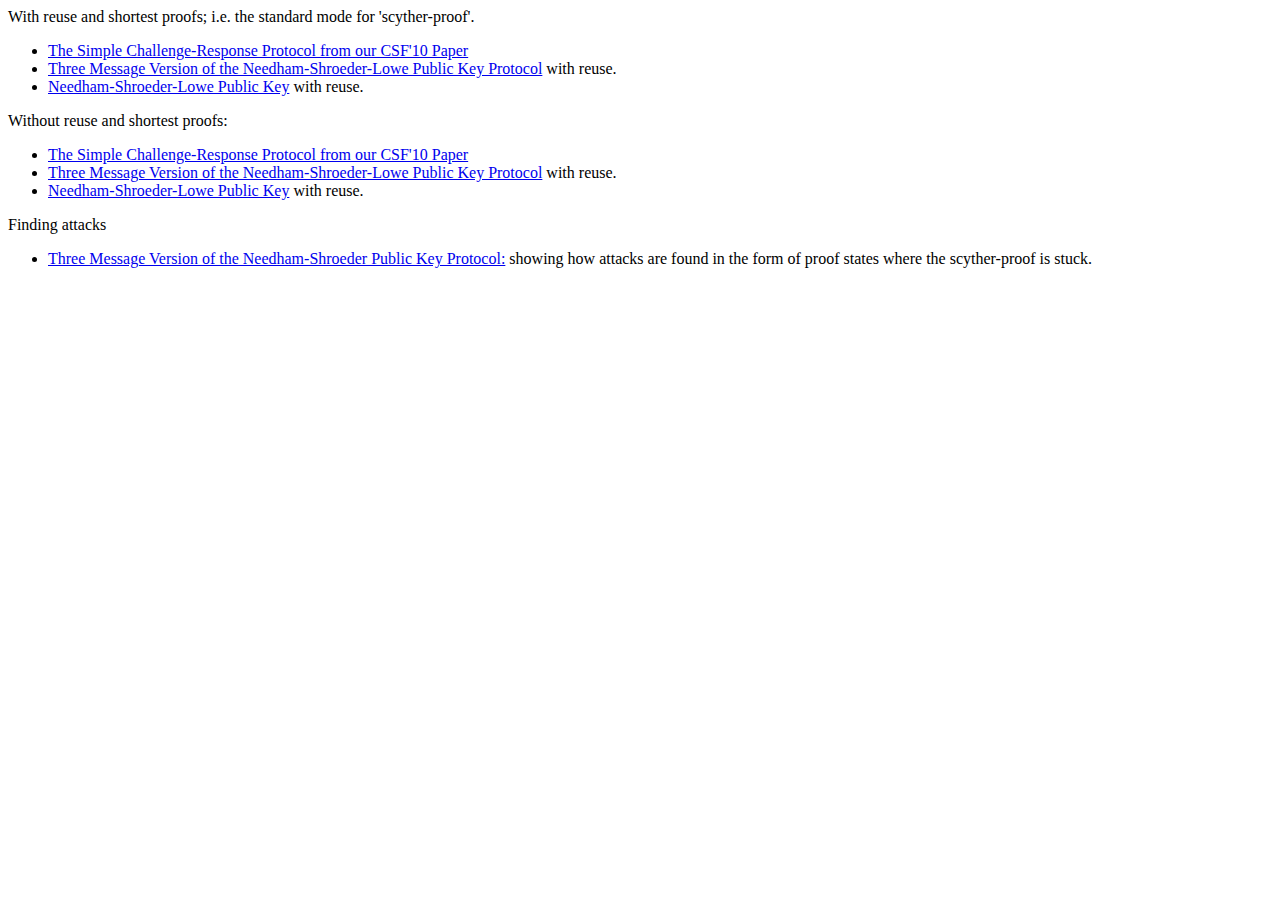
<file: experiments/www_visualization_explanation/index.html>
<html>
  <head>
    <title>Index of 'scyther-proof' demo visualizations.</title>
  </head>
  <body>
    <p>
    With reuse and shortest proofs; i.e. the standard mode for 'scyther-proof'.
    <ul>
      <li>
        <a href="visualization/reuse/CR_paper/index.html">The Simple Challenge-Response Protocol from our CSF'10 Paper</a>
      </li>
      <li>
        <a href="visualization/reuse/NSLPK3/index.html">Three Message Version of the Needham-Shroeder-Lowe Public Key Protocol</a> with reuse.
      </li>
      <li>
        <a href="visualization/reuse/NSLPK/index.html">Needham-Shroeder-Lowe Public Key</a> with reuse.
      </li>
    </ul>
    </p>
    <p>
    Without reuse and shortest proofs:
    <ul>
      <li>
        <a href="visualization/noreuse/CR_paper/index.html">The Simple Challenge-Response Protocol from our CSF'10 Paper</a>
      </li>
      <li>
        <a href="visualization/noreuse/NSLPK3/index.html">Three Message Version of the Needham-Shroeder-Lowe Public Key Protocol</a> with reuse.
      </li>
      <li>
        <a href="visualization/noreuse/NSLPK/index.html">Needham-Shroeder-Lowe Public Key</a> with reuse.
      </li>
    </ul>
    </p>
    <p>
      Finding attacks
      <ul>
        <li>
          <a href="visualization/reuse/NSPK3/index.html">Three Message Version of the Needham-Shroeder Public
          Key Protocol:</a> showing how attacks are found in the form of proof
          states where the scyther-proof is stuck.
        </li>
      </ul>
    </p>
  </body>
</html>
</file>
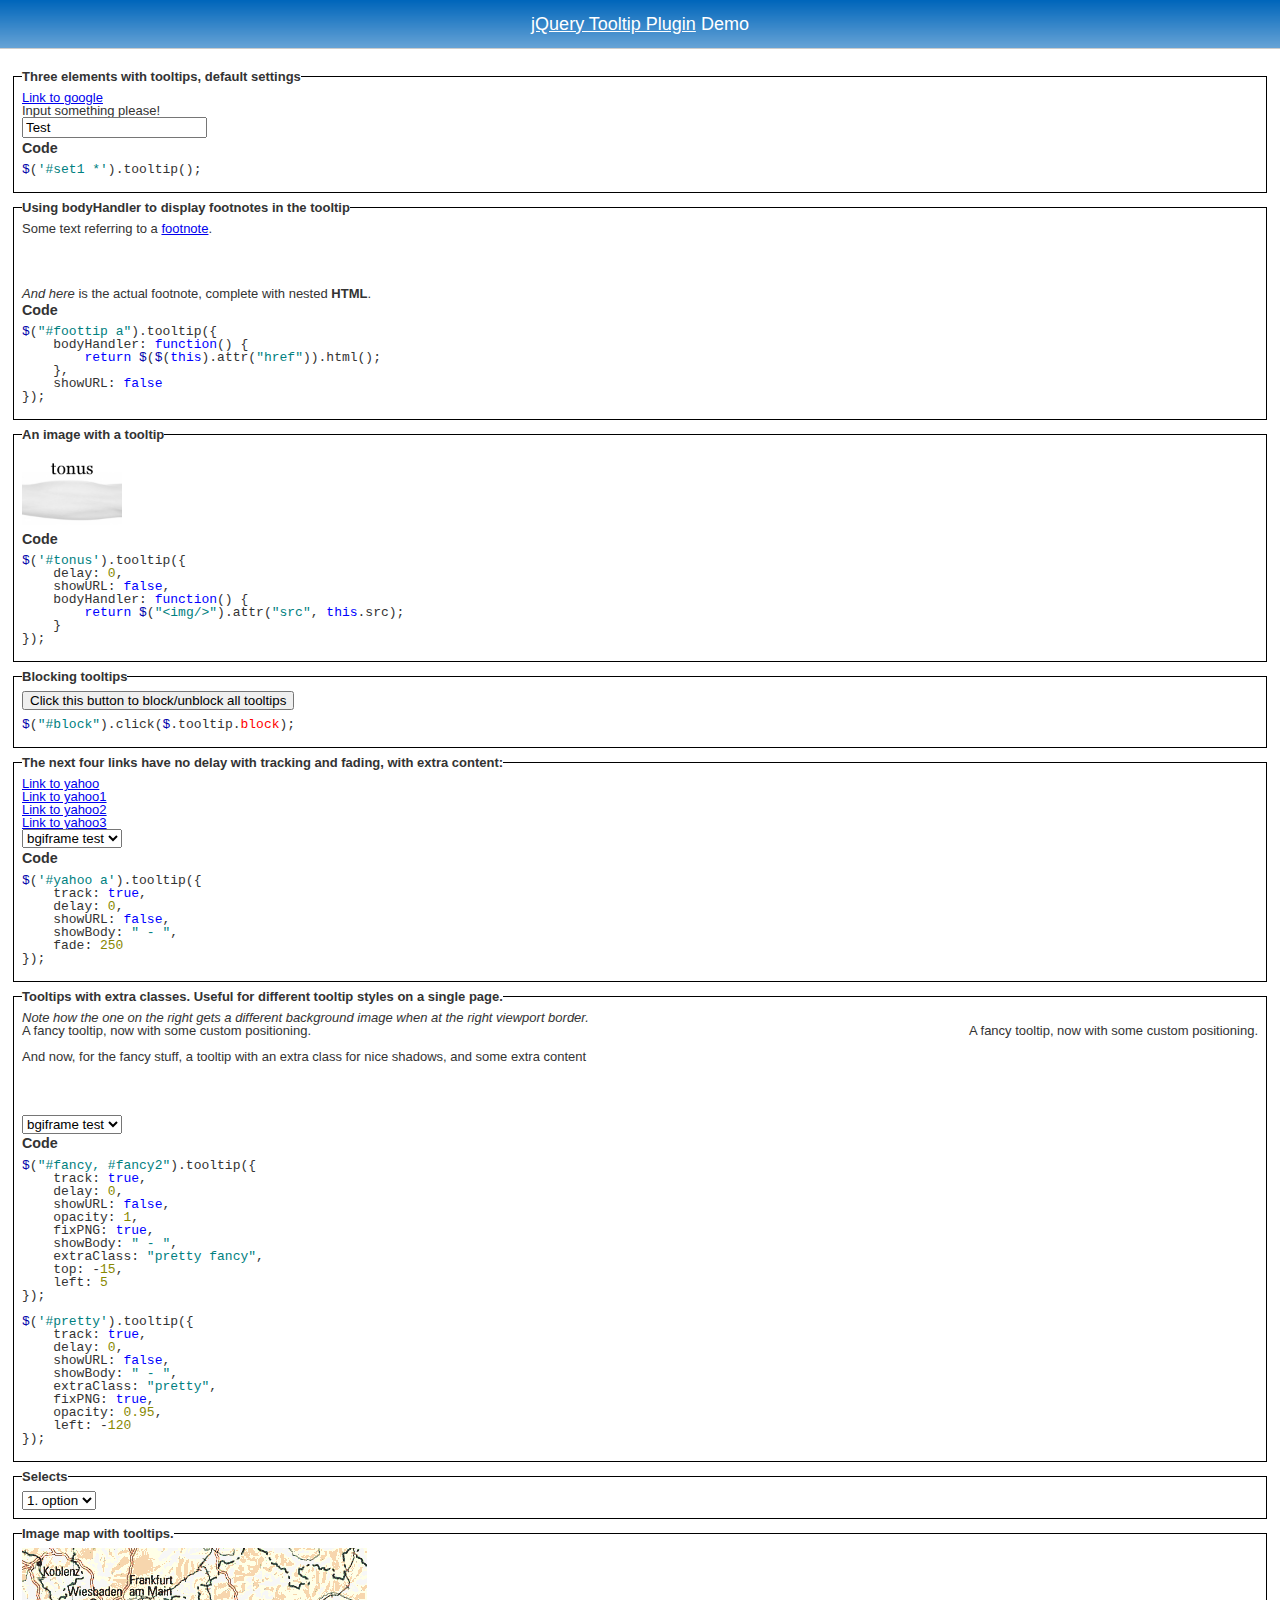
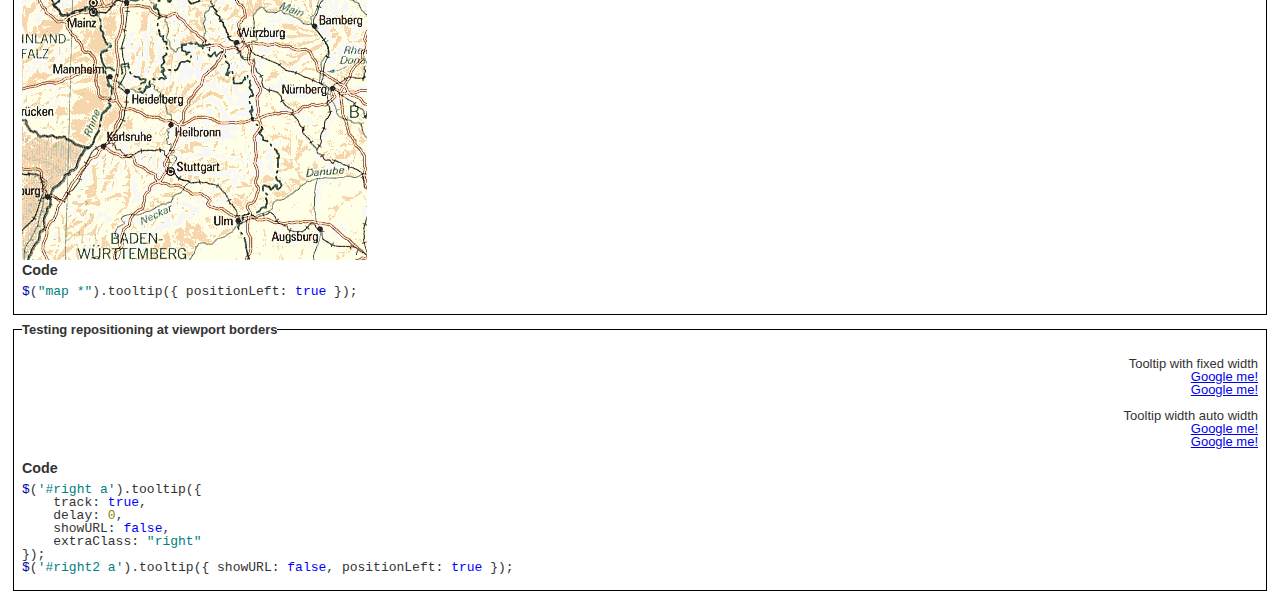
<file: data/js/jquery-tooltip/demo/index.html>
<!DOCTYPE html PUBLIC "-//W3C//DTD XHTML 1.0 Transitional//EN" "http://www.w3.org/TR/xhtml1/DTD/xhtml1-transitional.dtd">
<html xmlns="http://www.w3.org/1999/xhtml">
<head>
<meta http-equiv="Content-Type" content="text/html; charset=ISO-8859-1" />
<title>jQuery Tooltip Plugin Demo</title>

<link rel="stylesheet" href="../jquery.tooltip.css" />
<link rel="stylesheet" href="screen.css" />
<script src="../lib/jquery.js" type="text/javascript"></script>
<script src="../lib/jquery.bgiframe.js" type="text/javascript"></script>
<script src="../lib/jquery.dimensions.js" type="text/javascript"></script>
<script src="../jquery.tooltip.js" type="text/javascript"></script>

<script src="chili-1.7.pack.js" type="text/javascript"></script>

<script type="text/javascript">
$(function() {
$('#set1 *').tooltip();

$("#foottip a").tooltip({
	bodyHandler: function() {
		return $($(this).attr("href")).html();
	},
	showURL: false
});

$('#tonus').tooltip({
	delay: 0,
	showURL: false,
	bodyHandler: function() {
		return $("<img/>").attr("src", this.src);
	}
});

$('#yahoo a').tooltip({
	track: true,
	delay: 0,
	showURL: false,
	showBody: " - ",
	fade: 250
});

$("select").tooltip({
	left: 25
});

$("map > area").tooltip({ positionLeft: true });

$("#fancy, #fancy2").tooltip({
	track: true,
	delay: 0,
	showURL: false,
	fixPNG: true,
	showBody: " - ",
	extraClass: "pretty fancy",
	top: -15,
	left: 5
});

$('#pretty').tooltip({
	track: true,
	delay: 0,
	showURL: false,
	showBody: " - ",
	extraClass: "pretty",
	fixPNG: true,
	left: -120
});

$('#right a').tooltip({
	track: true,
	delay: 0,
	showURL: false,
	extraClass: "right"
});
$('#right2 a').tooltip({ showURL: false, positionLeft: true });

$("#block").click($.tooltip.block);

});
</script>

</head>
<body>
<h1 id="banner"><a href="http://bassistance.de/jquery-plugins/jquery-plugin-tooltip/">jQuery Tooltip Plugin</a> Demo</h1>
<div id="main">
	<fieldset id="set1">
		<legend>Three elements with tooltips, default settings</legend>
		<a title="A tooltip with default settings, the href is displayed below the title" href="http://google.de">Link to google</a>
		<br/>
		<label title="A label with a title and default settings, no href here" for="text1">Input something please!</label>
		<br/>
		<input title="Note that the tooltip disappears when clicking the input element" type="text" value="Test" name="action" id="text1"/>
		
		<h3>Code</h3>
		<pre><code class="mix">$('#set1 *').tooltip();</code></pre>
	</fieldset>
	
	<fieldset id="foottip">
		<legend>Using bodyHandler to display footnotes in the tooltip</legend>
		Some text referring to a <a href="#footnote">footnote</a>.
		<br/>
		<br/>
		<br/>
		<br/>
		<br/>
		<div id="footnote"><em>And here</em> is the actual footnote, complete with nested <strong>HTML</strong>.</div>
		
		<h3>Code</h3>
		<pre><code class="mix">$("#foottip a").tooltip({
	bodyHandler: function() {
		return $($(this).attr("href")).html();
	},
	showURL: false
});</code></pre>
	</fieldset>
	
	<fieldset>
		<legend>An image with a tooltip</legend>
		<img id="tonus" src="image.png" height="80" title="No delay. The src value is displayed below the title" />
		<h3>Code</h3>
	<pre><code class="mix">$('#tonus').tooltip({
	delay: 0,
	showURL: false,
	bodyHandler: function() {
		return $("&lt;img/&gt;").attr("src", this.src);
	}
});</code></pre>
	</fieldset>
	
	<fieldset>
		<legend>Blocking tooltips</legend>
		<button id="block">Click this button to block/unblock all tooltips</button>
		<pre><code class="mix">$("#block").click($.tooltip.block);</code></pre>
	</fieldset>
	
	<fieldset>
		<legend>The next four links have no delay with tracking and fading, with extra content:</legend>
		<div id="yahoo">
			<a title="Yahoo doo - more content" href="http://yahoo.com">Link to yahoo</a>
			<a title="Yahoo doo2 - wohooo" href="http://yahoo.com">Link to yahoo1</a>
			<a title="Yahoo doo3" href="http://yahoo.com">Link to yahoo2</a>
			<a title="Yahoo doo4 - buga!" href="http://yahoo.com">Link to yahoo3</a>
		</div>
		<select><option>bgiframe test</option></select>
		<h3>Code</h3>
		<pre><code class="mix">$('#yahoo a').tooltip({
	track: true,
	delay: 0,
	showURL: false,
	showBody: " - ",
	fade: 250
});</code></pre>
	</fieldset>
	
	<fieldset>
		<legend>Tooltips with extra classes. Useful for different tooltip styles on a single page.</legend>
		<em>Note how the one on the right gets a different background image when at the right viewport border.</em>
		<br/>
		<span id="fancy" title="You are dead, this is hell. - Please note the custom positioning here!">A fancy tooltip, now with some custom positioning.</span>
		<span id="fancy2" title="You are dead, this is hell. - Please note the custom positioning here!">A fancy tooltip, now with some custom positioning.</span>
		<p><span id="pretty" title="I am pretty! - I am a very pretty tooltip, I need lot's of attention from buggers like you! Yes!">And now, for the fancy stuff, a tooltip with an extra class for nice shadows, and some extra content</span></p>
		<br/>
		<br/>
		<br/>
		<select><option>bgiframe test</option></select>
		<h3>Code</h3>
		<pre><code class="mix">$("#fancy, #fancy2").tooltip({
	track: true,
	delay: 0,
	showURL: false,
	opacity: 1,
	fixPNG: true,
	showBody: " - ",
	extraClass: "pretty fancy",
	top: -15,
	left: 5
});

$('#pretty').tooltip({
	track: true,
	delay: 0,
	showURL: false,
	showBody: " - ",
	extraClass: "pretty",
	fixPNG: true,
	opacity: 0.95,
	left: -120
});</code></pre>
	</fieldset>
	
	<fieldset>
		<legend>Selects</legend>
		<select title="fancy select with a tooltip">
			<option>1. option</option>
			<option>2. option</option>
			<option>3. option</option>
		</select>
	</fieldset>
	
	<fieldset>
		<legend>Image map with tooltips.</legend>
	
		<img id="map" src="karte.png" width="345" height="312" border="0" usemap="#Landkarte">
		<map name="Landkarte">
		  <area shape="rect" coords="11,10,59,29"
		        href="http://www.koblenz.de/" alt="Koblenz" title="Koblenz">
		  <area shape="rect" coords="42,36,96,57"
		        href="http://www.wiesbaden.de/" alt="Wiesbaden" title="Wiesbaden">
		  <area shape="rect" coords="42,59,78,80"
		        href="http://www.mainz.de/" alt="Mainz" title="Mainz">
		  <area shape="rect" coords="100,26,152,58"
		        href="http://www.frankfurt.de/" alt="Frankfurt" title="Frankfurt">
		  <area shape="rect" coords="27,113,93,134"
		        href="http://www.mannheim.de/" alt="Mannheim" title="Mannheim">
		  <area shape="rect" coords="100,138,163,159"
		        href="http://www.heidelberg.de/" alt="Heidelberg" title="Heidelberg">
		  <area shape="rect" coords="207,77,266,101"
		        href="http://www.wuerzburg.de/" alt="W&uuml;rzburg" title="W&uuml;rzburg">
		  <area shape="rect" coords="282,62,344,85"
		        href="http://www.bamberg.de/" alt="Bamberg" title="Bamberg">
		  <area shape="rect" coords="255,132,316,150"
		        href="http://www.nuernberg.de/" alt="N&uuml;rnberg" title="N&uuml;rnberg">
		  <area shape="rect" coords="78,182,132,200"
		        href="http://www.karlsruhe.de/" alt="Karlsruhe" title="Karlsruhe">
		  <area shape="rect" coords="142,169,200,193"
		        href="http://www.heilbronn.de/" alt="Heilbronn" title="Heilbronn">
		  <area shape="rect" coords="140,209,198,230"
		        href="http://www.stuttgart.de/" alt="Stuttgart" title="Stuttgart">
		  <area shape="rect" coords="187,263,222,281"
		        href="http://www.ulm.de/" alt="Ulm" title="Ulm">
		  <area shape="rect" coords="249,278,304,297"
		        href="http://www.augsburg.de/" alt="Augsburg" title="Augsburg">
		  <area shape="poly" coords="48,311,105,248,96,210,75,205,38,234,8,310"
		        href="http://www.baden-aktuell.de/" alt="Baden" title="Baden">
		</map>
		<h3>Code</h3>
		<pre><code class="mix">$("map *").tooltip({ positionLeft: true });</code></pre>
	</fieldset>
	
	<fieldset>
		<legend>Testing repositioning at viewport borders</legend>
		<p id="right">
			Tooltip with fixed width<br/>
			<a title="Short title" href="http://goggle">Google me!</a><br/>
			<a title="Rather a very very long title with no meaning but yet quite long long long" href="http://goggle">Google me!</a>
		</p>
		<p id="right2">
			Tooltip width auto width<br/>
			<a title="Short title" href="http://goggle">Google me!</a><br/>
			<a title="Rather a very very long title with no meaning but yet quite long long long" href="http://goggle">Google me!</a>
		</p>
		<h3>Code</h3>
		<pre><code class="mix">$('#right a').tooltip({
	track: true,
	delay: 0,
	showURL: false,
	extraClass: "right"
});
$('#right2 a').tooltip({ showURL: false, positionLeft: true });</code></pre>
	</fieldset>
</div>
<script src="http://www.google-analytics.com/urchin.js" type="text/javascript">
</script>
<script type="text/javascript">
_uacct = "UA-2623402-1";
urchinTracker();
</script>
</body>
</html>
</file>
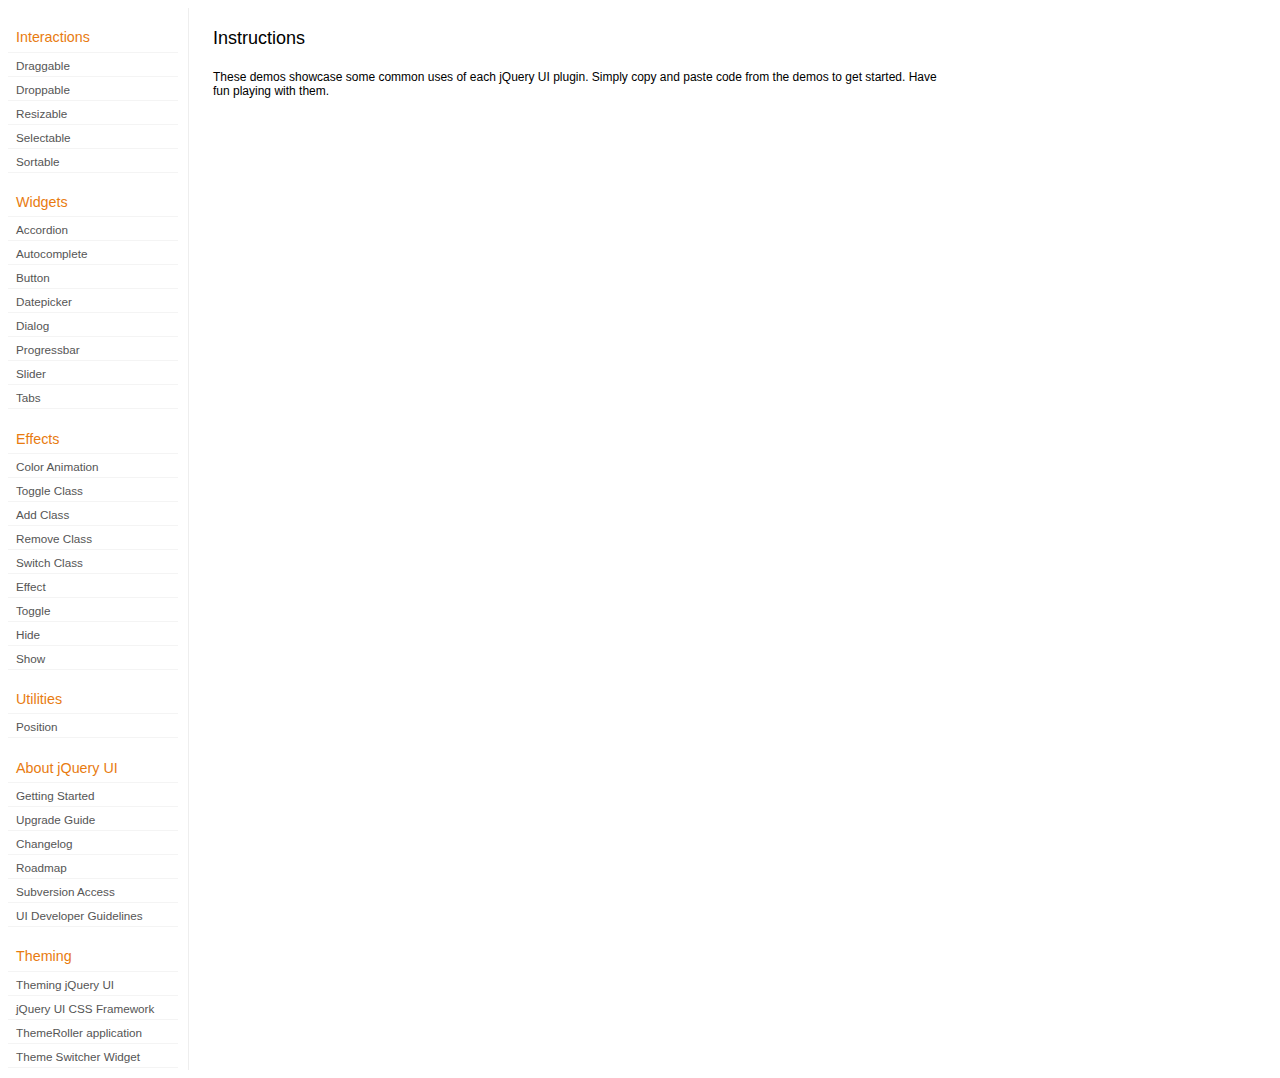
<file: data/js/jquery-ui-1.8.2/demos/index.html>
<!DOCTYPE html>
<html lang="en">
<head>
	<meta charset="UTF-8" />
	<meta http-equiv="Content-Type" content="text/html; charset=utf-8" />
	<title>jQuery UI Demos</title>
	<link type="text/css" href="../themes/base/jquery.ui.all.css" rel="stylesheet" />
	<link type="text/css" href="demos.css" rel="stylesheet" />
	<script type="text/javascript" src="../jquery-1.4.2.js"></script>
	<script type="text/javascript" src="../external/jquery.bgiframe-2.1.1.js"></script>
	<script type="text/javascript" src="../ui/jquery.ui.core.js"></script>
	<script type="text/javascript" src="../ui/jquery.ui.widget.js"></script>
	<script type="text/javascript" src="../ui/jquery.ui.mouse.js"></script>
	<script type="text/javascript" src="../ui/jquery.ui.accordion.js"></script>
	<script type="text/javascript" src="../ui/jquery.ui.autocomplete.js"></script>
	<script type="text/javascript" src="../ui/jquery.ui.button.js"></script>
	<script type="text/javascript" src="../ui/jquery.ui.datepicker.js"></script>
	<script type="text/javascript" src="../ui/jquery.ui.dialog.js"></script>
	<script type="text/javascript" src="../ui/jquery.ui.draggable.js"></script>
	<script type="text/javascript" src="../ui/jquery.ui.droppable.js"></script>
	<script type="text/javascript" src="../ui/jquery.ui.position.js"></script>
	<script type="text/javascript" src="../ui/jquery.ui.progressbar.js"></script>
	<script type="text/javascript" src="../ui/jquery.ui.resizable.js"></script>
	<script type="text/javascript" src="../ui/jquery.ui.selectable.js"></script>
	<script type="text/javascript" src="../ui/jquery.ui.slider.js"></script>
	<script type="text/javascript" src="../ui/jquery.ui.sortable.js"></script>
	<script type="text/javascript" src="../ui/jquery.ui.tabs.js"></script>
	<script type="text/javascript" src="../ui/jquery.effects.core.js"></script>
	<script type="text/javascript" src="../ui/jquery.effects.blind.js"></script>
	<script type="text/javascript" src="../ui/jquery.effects.bounce.js"></script>
	<script type="text/javascript" src="../ui/jquery.effects.clip.js"></script>
	<script type="text/javascript" src="../ui/jquery.effects.drop.js"></script>
	<script type="text/javascript" src="../ui/jquery.effects.explode.js"></script>
	<script type="text/javascript" src="../ui/jquery.effects.fold.js"></script>
	<script type="text/javascript" src="../ui/jquery.effects.highlight.js"></script>
	<script type="text/javascript" src="../ui/jquery.effects.pulsate.js"></script>
	<script type="text/javascript" src="../ui/jquery.effects.scale.js"></script>
	<script type="text/javascript" src="../ui/jquery.effects.shake.js"></script>
	<script type="text/javascript" src="../ui/jquery.effects.slide.js"></script>
	<script type="text/javascript" src="../ui/jquery.effects.transfer.js"></script>
	<script type="text/javascript" src="../ui/i18n/jquery.ui.datepicker-af.js"></script>
	<script type="text/javascript" src="../ui/i18n/jquery.ui.datepicker-ar.js"></script>
	<script type="text/javascript" src="../ui/i18n/jquery.ui.datepicker-az.js"></script>
	<script type="text/javascript" src="../ui/i18n/jquery.ui.datepicker-bs.js"></script>
	<script type="text/javascript" src="../ui/i18n/jquery.ui.datepicker-bg.js"></script>
	<script type="text/javascript" src="../ui/i18n/jquery.ui.datepicker-ca.js"></script>
	<script type="text/javascript" src="../ui/i18n/jquery.ui.datepicker-cs.js"></script>
	<script type="text/javascript" src="../ui/i18n/jquery.ui.datepicker-da.js"></script>
	<script type="text/javascript" src="../ui/i18n/jquery.ui.datepicker-de.js"></script>
	<script type="text/javascript" src="../ui/i18n/jquery.ui.datepicker-el.js"></script>
	<script type="text/javascript" src="../ui/i18n/jquery.ui.datepicker-en-GB.js"></script>
	<script type="text/javascript" src="../ui/i18n/jquery.ui.datepicker-eo.js"></script>
	<script type="text/javascript" src="../ui/i18n/jquery.ui.datepicker-es.js"></script>
	<script type="text/javascript" src="../ui/i18n/jquery.ui.datepicker-et.js"></script>
	<script type="text/javascript" src="../ui/i18n/jquery.ui.datepicker-eu.js"></script>
	<script type="text/javascript" src="../ui/i18n/jquery.ui.datepicker-fa.js"></script>
	<script type="text/javascript" src="../ui/i18n/jquery.ui.datepicker-fi.js"></script>
	<script type="text/javascript" src="../ui/i18n/jquery.ui.datepicker-fo.js"></script>
	<script type="text/javascript" src="../ui/i18n/jquery.ui.datepicker-fr.js"></script>
	<script type="text/javascript" src="../ui/i18n/jquery.ui.datepicker-fr-CH.js"></script>
	<script type="text/javascript" src="../ui/i18n/jquery.ui.datepicker-he.js"></script>
	<script type="text/javascript" src="../ui/i18n/jquery.ui.datepicker-hr.js"></script>
	<script type="text/javascript" src="../ui/i18n/jquery.ui.datepicker-hu.js"></script>
	<script type="text/javascript" src="../ui/i18n/jquery.ui.datepicker-hy.js"></script>
	<script type="text/javascript" src="../ui/i18n/jquery.ui.datepicker-id.js"></script>
	<script type="text/javascript" src="../ui/i18n/jquery.ui.datepicker-is.js"></script>
	<script type="text/javascript" src="../ui/i18n/jquery.ui.datepicker-it.js"></script>
	<script type="text/javascript" src="../ui/i18n/jquery.ui.datepicker-ja.js"></script>
	<script type="text/javascript" src="../ui/i18n/jquery.ui.datepicker-ko.js"></script>
	<script type="text/javascript" src="../ui/i18n/jquery.ui.datepicker-lt.js"></script>
	<script type="text/javascript" src="../ui/i18n/jquery.ui.datepicker-lv.js"></script>
	<script type="text/javascript" src="../ui/i18n/jquery.ui.datepicker-ms.js"></script>
	<script type="text/javascript" src="../ui/i18n/jquery.ui.datepicker-nl.js"></script>
	<script type="text/javascript" src="../ui/i18n/jquery.ui.datepicker-no.js"></script>
	<script type="text/javascript" src="../ui/i18n/jquery.ui.datepicker-pl.js"></script>
	<script type="text/javascript" src="../ui/i18n/jquery.ui.datepicker-pt-BR.js"></script>
	<script type="text/javascript" src="../ui/i18n/jquery.ui.datepicker-ro.js"></script>
	<script type="text/javascript" src="../ui/i18n/jquery.ui.datepicker-ru.js"></script>
	<script type="text/javascript" src="../ui/i18n/jquery.ui.datepicker-sk.js"></script>
	<script type="text/javascript" src="../ui/i18n/jquery.ui.datepicker-sl.js"></script>
	<script type="text/javascript" src="../ui/i18n/jquery.ui.datepicker-sq.js"></script>
	<script type="text/javascript" src="../ui/i18n/jquery.ui.datepicker-sr.js"></script>
	<script type="text/javascript" src="../ui/i18n/jquery.ui.datepicker-sr-SR.js"></script>
	<script type="text/javascript" src="../ui/i18n/jquery.ui.datepicker-sv.js"></script>
	<script type="text/javascript" src="../ui/i18n/jquery.ui.datepicker-ta.js"></script>
	<script type="text/javascript" src="../ui/i18n/jquery.ui.datepicker-th.js"></script>
	<script type="text/javascript" src="../ui/i18n/jquery.ui.datepicker-tr.js"></script>
	<script type="text/javascript" src="../ui/i18n/jquery.ui.datepicker-uk.js"></script>
	<script type="text/javascript" src="../ui/i18n/jquery.ui.datepicker-vi.js"></script>
	<script type="text/javascript" src="../ui/i18n/jquery.ui.datepicker-zh-CN.js"></script>
	<script type="text/javascript" src="../ui/i18n/jquery.ui.datepicker-zh-HK.js"></script>
	<script type="text/javascript" src="../ui/i18n/jquery.ui.datepicker-zh-TW.js"></script>
	<script type="text/javascript">
	jQuery(function($) {
		
		$('.left-nav a').click(function(ev) {
			window.location.hash = this.href.replace(/.+\/([^\/]+)\/index\.html/,'$1') + '|default';
			loadPage(this.href);
			$('.left-nav a.selected').removeClass('selected');
			$(this).addClass('selected');
			ev.preventDefault();
		});
		
		if (window.location.hash) {
			if (window.location.hash.indexOf('|') === -1) {
				window.location.hash += '|default';	
			}			
			var path = window.location.href.replace(/(index\.html)?#/,'');
			path = path.replace('\|','/') + '.html';
			loadPage(path);
		}		

		function loadPage(path) {			
			var section = path.replace(/\/[^\/]+\.html/,'');
			var header = section.replace(/.+\/([^\/]+)/,'$1').replace(/_/, ' ');
			
			$('td.normal div.normal')
				.empty()
				.append('<h4 class="demo-subheader">Functional demo:</h4>')
				.append('<h3 class="demo-header">'+ header +'</h3>')
				.append('<div id="demo-config"></div>')
				.find('#demo-config')
					.append('<div id="demo-frame"></div><div id="demo-config-menu"></div><div id="demo-link"><a class="demoWindowLink" href="#"><span class="ui-icon ui-icon-newwin"></span>Open demo in a new window</a></div>')
					.find('#demo-config-menu')
						.load(section + '/index.html .demos-nav', function() {
							$('#demo-config-menu a').each(function() {
								this.setAttribute('href', section + '/' + this.getAttribute('href').replace(/.+\/([^\/]+)/,'$1'));
								$(this).attr('target', 'demo-frame');
								$(this).click(function() {

									resetDemos();
									
									$(this).parents('ul').find('li').removeClass('demo-config-on');
									$(this).parent().addClass('demo-config-on');
									$('#demo-notes').fadeOut();

									//Set the hash to the actual page without ".html"
									window.location.hash = header + '|' + this.getAttribute('href').match((/\/([^\/\\]+)\.html/))[1];

									loadDemo(this.getAttribute('href'));

									return false;
								});
							});

							if (window.location.hash) {
								var demo = window.location.hash.split('|')[1];
								$('#demo-config-menu a').each(function(){
									if (this.href.indexOf(demo + '.html') !== -1) {
										$(this).parents('ul').find('li').removeClass('demo-config-on');
										$(this).parent().addClass('demo-config-on');									
										loadDemo(this.href);										
									}
								});
							}

							updateDemoNotes();
						})
					.end()
					.find('#demo-link a')
						.bind('click', function(ev){
							window.open(this.href);
							ev.preventDefault();
						})
					.end()
				.end()
			;
			
			resetDemos();
		}
				
		function loadDemo(path) {
			var directory = path.match(/([^\/]+)\/[^\/\.]+\.html$/)[1];
			$.get(path, function(data) {
				var source = data;
				data = data.replace(/<script.*>.*<\/script>/ig,""); // Remove script tags
				data = data.replace(/<\/?link.*>/ig,""); //Remove link tags
				data = data.replace(/<\/?html.*>/ig,""); //Remove html tag
				data = data.replace(/<\/?body.*>/ig,""); //Remove body tag
				data = data.replace(/<\/?head.*>/ig,""); //Remove head tag
				data = data.replace(/<\/?!doctype.*>/ig,""); //Remove doctype
				data = data.replace(/<title.*>.*<\/title>/ig,""); // Remove title tags
				data = data.replace(/((href|src)=["'])(?!(http|#))/ig, "$1" + directory + "/");

				$('#demo-style').remove();
				$('#demo-frame').empty().html(data);
				$('#demo-frame style').clone().appendTo('head').attr('id','demo-style');
				$('#demo-link a').attr('href', path);
				updateDemoNotes();
				updateDemoSource(source);
				
				if (/default.html$/.test(path)) {
					$.get("documentation/docs-" + path.match(/demos\/(.+)\//)[1] + ".html", function(html) {
						$("#demo-source").after(html);
						$("#widget-docs").tabs();
						$(".param-header").click(function() {
							$(this).parent().toggleClass("param-open").end().next().toggle();
						});
						$(".docs-list-header").each(function() {
							var header = $(this);
							var details = header.next().find(".param-details").hide();
							$("a:first", header).click(function() {
								details.show().parent().addClass("param-open");
								return false;
							});
							$("a:last", header).click(function() {
								details.hide().parent().removeClass("param-open");
								return false;
							});
						});
					});
				}
			});
		}

		function updateDemoNotes() {
			var notes = $('#demo-frame .demo-description');
			if ($('#demo-notes').length == 0) {
				$('<div id="demo-notes"></div>').insertAfter('#demo-config');
			}
			$('#demo-notes').hide().empty().html(notes.html());
			$('#demo-notes').show();
			notes.hide();
		}
		
		function updateDemoSource(source) {
			if ($('#demo-source').length == 0) {
				$('<div id="demo-source"><a href="#" class="source-closed">View Source</a><div><pre><code></code></pre></div></div>').insertAfter('#demo-notes');
				$('#demo-source').find(">a").click(function() {
					$(this).toggleClass("source-closed").toggleClass("source-open").next().toggle();
					return false;
				}).end().find(">div").hide();
			}
			var cleanedSource = source
				.replace('themes/base/jquery.ui.all.css', 'theme/jquery.ui.all.css')
				.replace(/\s*\x3Clink.*demos\x2Ecss.*\x3E\s*/, '\r\n\t')
				.replace(/\x2E\x2E\x2F\x2E\x2E\x2F/g, '');

			$('#demo-source code').empty().text(cleanedSource);
		}
		
		function resetDemos() {
			$.datepicker.setDefaults($.extend({showMonthAfterYear: false}, $.datepicker.regional['']));
			$(".ui-dialog-content").remove();			
		}
				
	});
	</script>
</head>
<body>

<table class="layout-grid" cellspacing="0" cellpadding="0">
	<tr>
		<td class="left-nav">
			<dl class="demos-nav">
				<dt>Interactions</dt>
					<dd><a href="draggable/index.html">Draggable</a></dd>
					<dd><a href="droppable/index.html">Droppable</a></dd>
					<dd><a href="resizable/index.html">Resizable</a></dd>
					<dd><a href="selectable/index.html">Selectable</a></dd>
					<dd><a href="sortable/index.html">Sortable</a></dd>
				<dt>Widgets</dt>
					<dd><a href="accordion/index.html">Accordion</a></dd>
					<dd><a href="autocomplete/index.html">Autocomplete</a></dd>
					<dd><a href="button/index.html">Button</a></dd>
					<dd><a href="datepicker/index.html">Datepicker</a></dd>
					<dd><a href="dialog/index.html">Dialog</a></dd>
					<dd><a href="progressbar/index.html">Progressbar</a></dd>
					<dd><a href="slider/index.html">Slider</a></dd>
					<dd><a href="tabs/index.html">Tabs</a></dd>
				<dt>Effects</dt>
					<dd><a href="animate/index.html">Color Animation</a></dd>
					<dd><a href="toggleClass/index.html">Toggle Class</a></dd>
					<dd><a href="addClass/index.html">Add Class</a></dd>
					<dd><a href="removeClass/index.html">Remove Class</a></dd>
					<dd><a href="switchClass/index.html">Switch Class</a></dd>
					<dd><a href="effect/index.html">Effect</a></dd>
					<dd><a href="toggle/index.html">Toggle</a></dd>
					<dd><a href="hide/index.html">Hide</a></dd>
					<dd><a href="show/index.html">Show</a></dd>
				<dt>Utilities</dt>
                    <dd><a href="position/index.html">Position</a></dd>
				<dt>About jQuery UI</dt>
					<dd><a href="http://jqueryui.com/docs/Getting_Started">Getting Started</a></dd>
					<dd><a href="http://jqueryui.com/docs/Upgrade_Guide">Upgrade Guide</a></dd>					
					<dd><a href="http://jqueryui.com/docs/Changelog">Changelog</a></dd>
					<dd><a href="http://jqueryui.com/docs/Roadmap">Roadmap</a></dd>
					<dd><a href="http://jqueryui.com/docs/Subversion">Subversion Access</a></dd>
					<dd><a href="http://jqueryui.com/docs/Developer_Guide">UI Developer Guidelines</a></dd>
				<dt>Theming</dt>
					<dd><a href="http://jqueryui.com/docs/Theming">Theming jQuery UI</a></dd>
					<dd><a href="http://jqueryui.com/docs/Theming/API">jQuery UI CSS Framework</a></dd>
					<dd><a href="http://jqueryui.com/docs/Theming/Themeroller">ThemeRoller application</a></dd>
					<dd><a href="http://jqueryui.com/docs/Theming/ThemeSwitcher">Theme Switcher Widget</a></dd>

			</dl>
		</td>
		<td class="normal">

			<div class="normal">

					<h3>Instructions</h3>
					<p>
						These demos showcase some common uses of each jQuery UI plugin. Simply copy and paste code from the demos to get started. Have fun playing with them.
					</p>
				
			</div>

		</td>
	</tr>
</table>
</body>
</html>
</file>
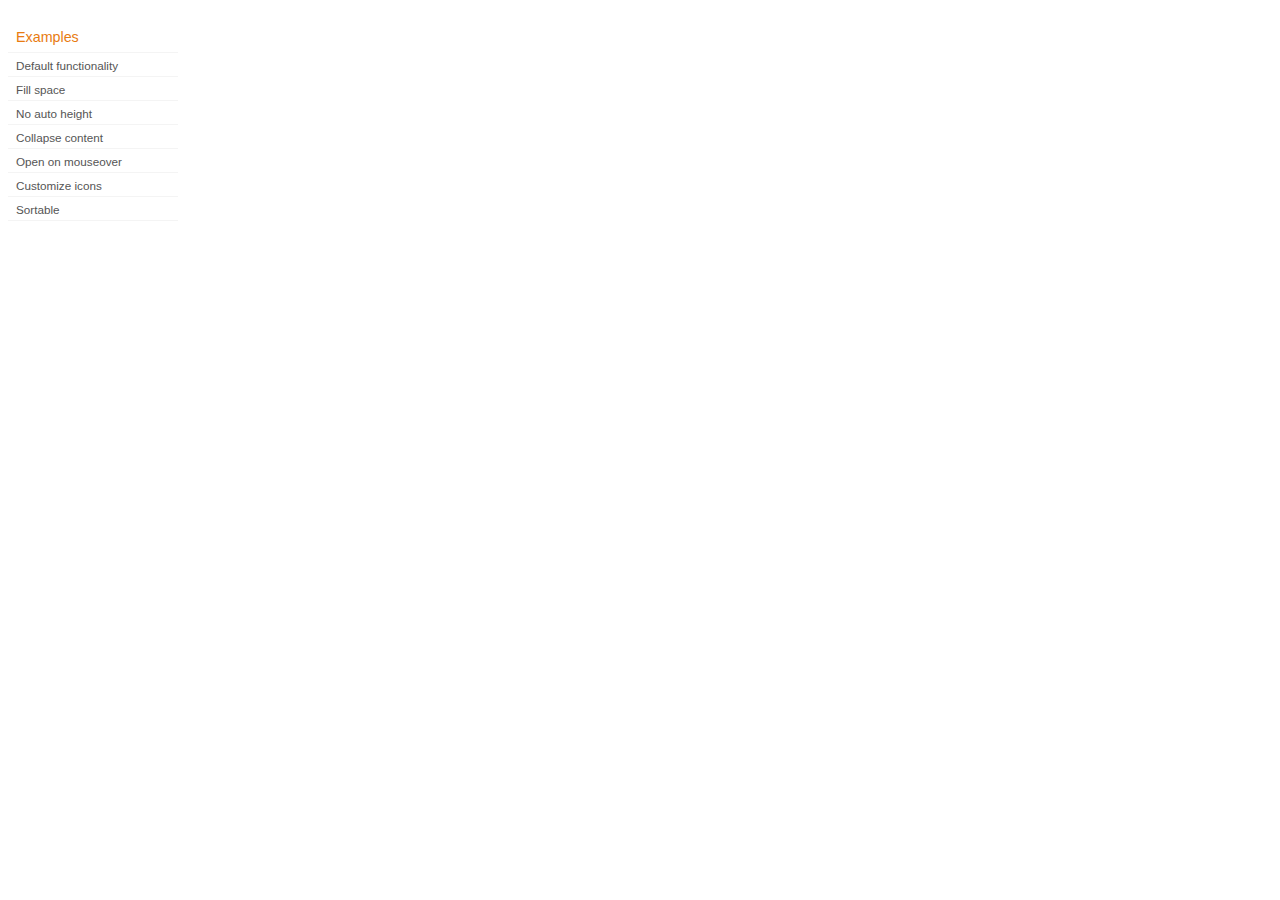
<file: data/js/jquery-ui-1.8.2/demos/accordion/index.html>
<!DOCTYPE html>
<html lang="en">
<head>
	<meta charset="UTF-8" />
	<title>jQuery UI Accordion Demos</title>
	<link type="text/css" href="../demos.css" rel="stylesheet" />
</head>
<body>
	<div class="demos-nav">
		<h4>Examples</h4>
		<ul>
			<li class="demo-config-on"><a href="default.html">Default functionality</a></li>
			<li><a href="fillspace.html">Fill space</a></li>
			<li><a href="no-auto-height.html">No auto height</a></li>
			<li><a href="collapsible.html">Collapse content</a></li>
			<li><a href="mouseover.html">Open on mouseover</a></li>
			<li><a href="custom-icons.html">Customize icons</a></li>
			<li><a href="sortable.html">Sortable</a></li>
		</ul>
	</div>
</body>
</html>
</file>
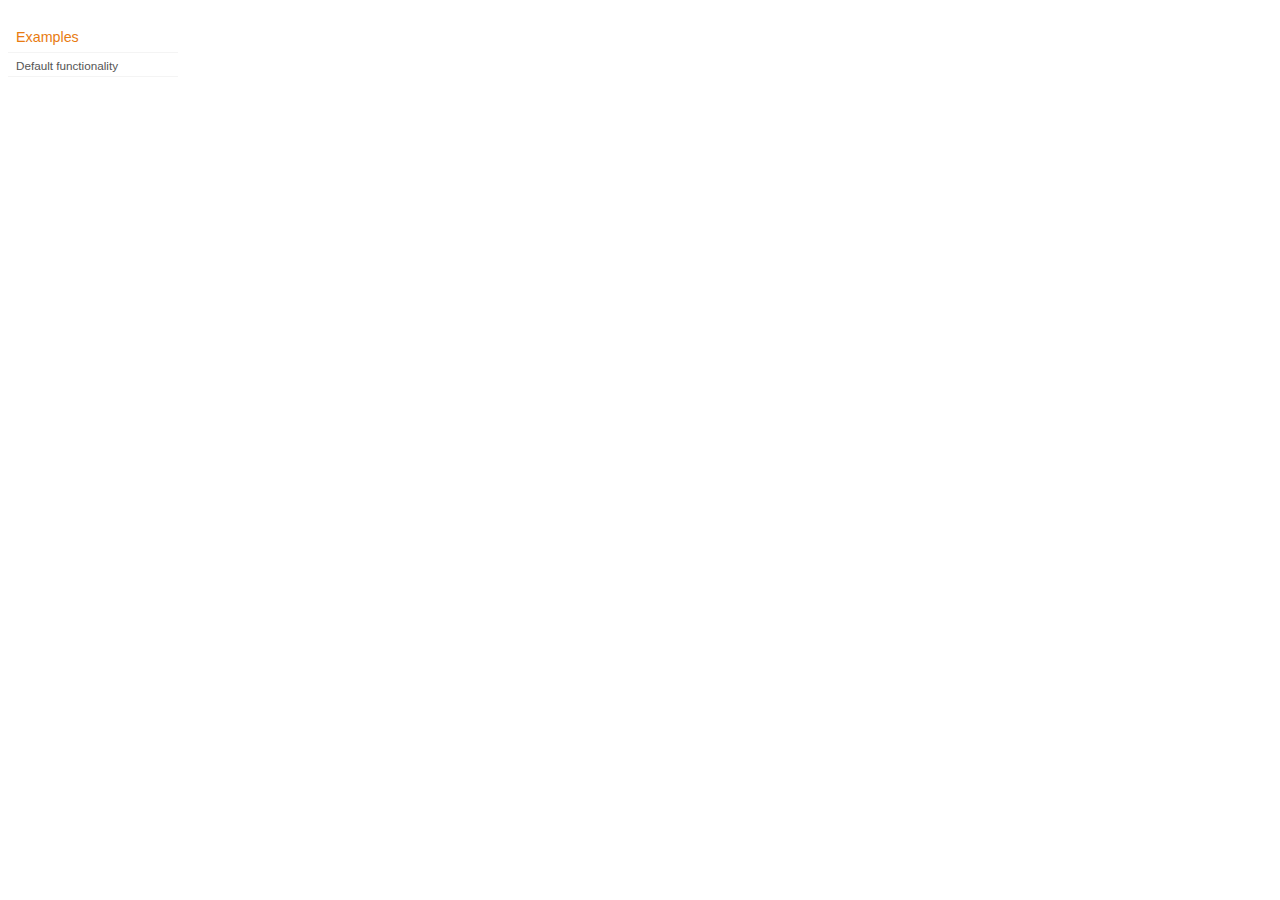
<file: data/js/jquery-ui-1.8.2/demos/addClass/index.html>
<!DOCTYPE html>
<html lang="en">
<head>
	<meta charset="UTF-8" />
	<title>jQuery UI Effects Demos</title>
	<link type="text/css" href="../demos.css" rel="stylesheet" />
</head>
<body>

<div class="demos-nav">
	<h4>Examples</h4>
	<ul>
		<li class="demo-config-on"><a href="default.html">Default functionality</a></li>
	</ul>
</div>

</body>
</html>
</file>
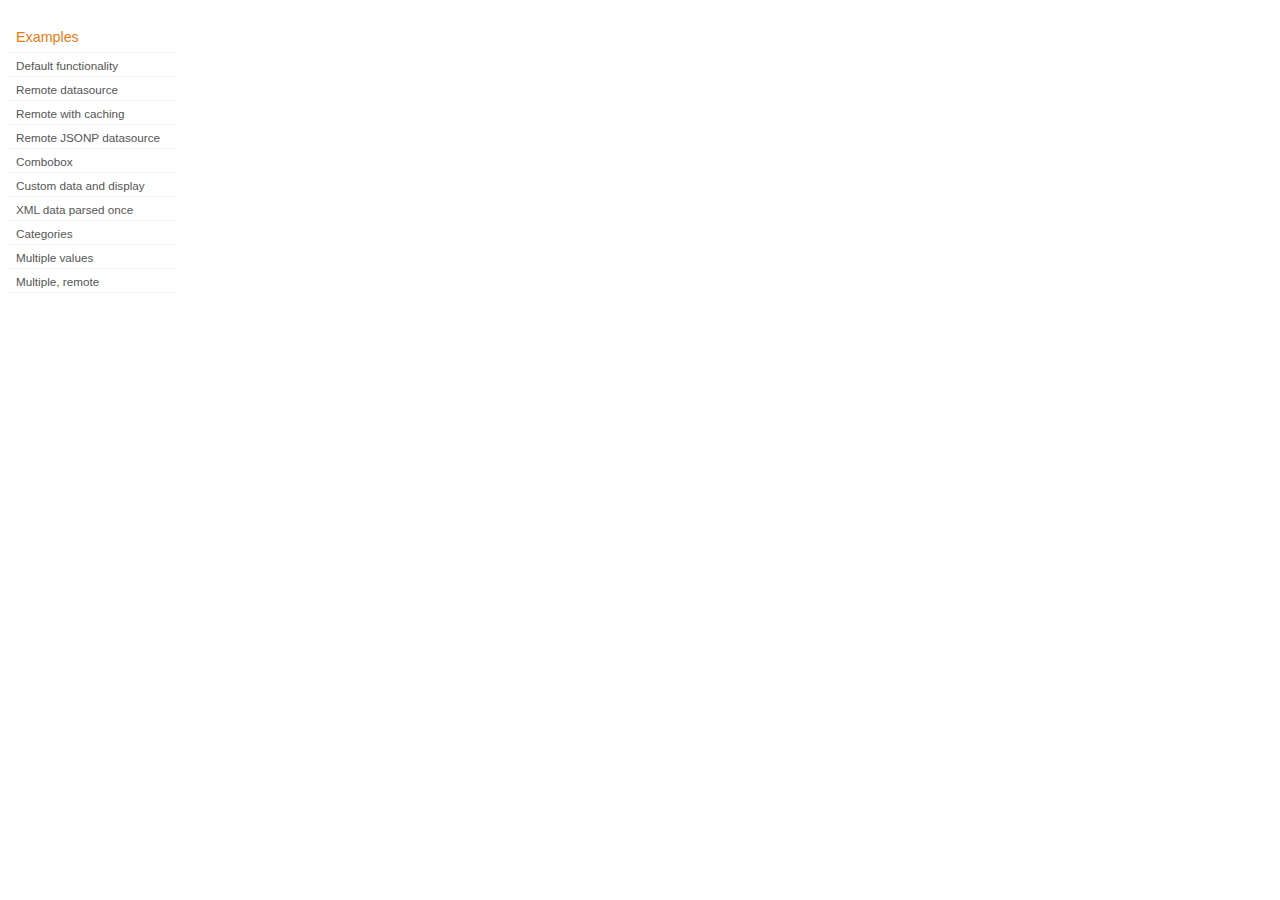
<file: data/js/jquery-ui-1.8.2/demos/autocomplete/index.html>
<!DOCTYPE html>
<html lang="en">
<head>
	<meta charset="UTF-8" />
	<title>jQuery UI Autocomplete Demos</title>
	<link type="text/css" href="../demos.css" rel="stylesheet" />
</head>
<body>
	<div class="demos-nav">
		<h4>Examples</h4>
		<ul>
			<li class="demo-config-on"><a href="default.html">Default functionality</a></li>
			<li><a href="remote.html">Remote datasource</a></li>
			<li><a href="remote-with-cache.html">Remote with caching</a></li>
			<li><a href="remote-jsonp.html">Remote JSONP datasource</a></li>
			<li><a href="combobox.html">Combobox</a></li>
			<li><a href="custom-data.html">Custom data and display</a></li>
			<li><a href="xml.html">XML data parsed once</a></li>
			<li><a href="categories.html">Categories</a></li>
			<li><a href="multiple.html">Multiple values</a></li>
			<li><a href="multiple-remote.html">Multiple, remote</a></li>
		</ul>
	</div>
</body>
</html>
</file>
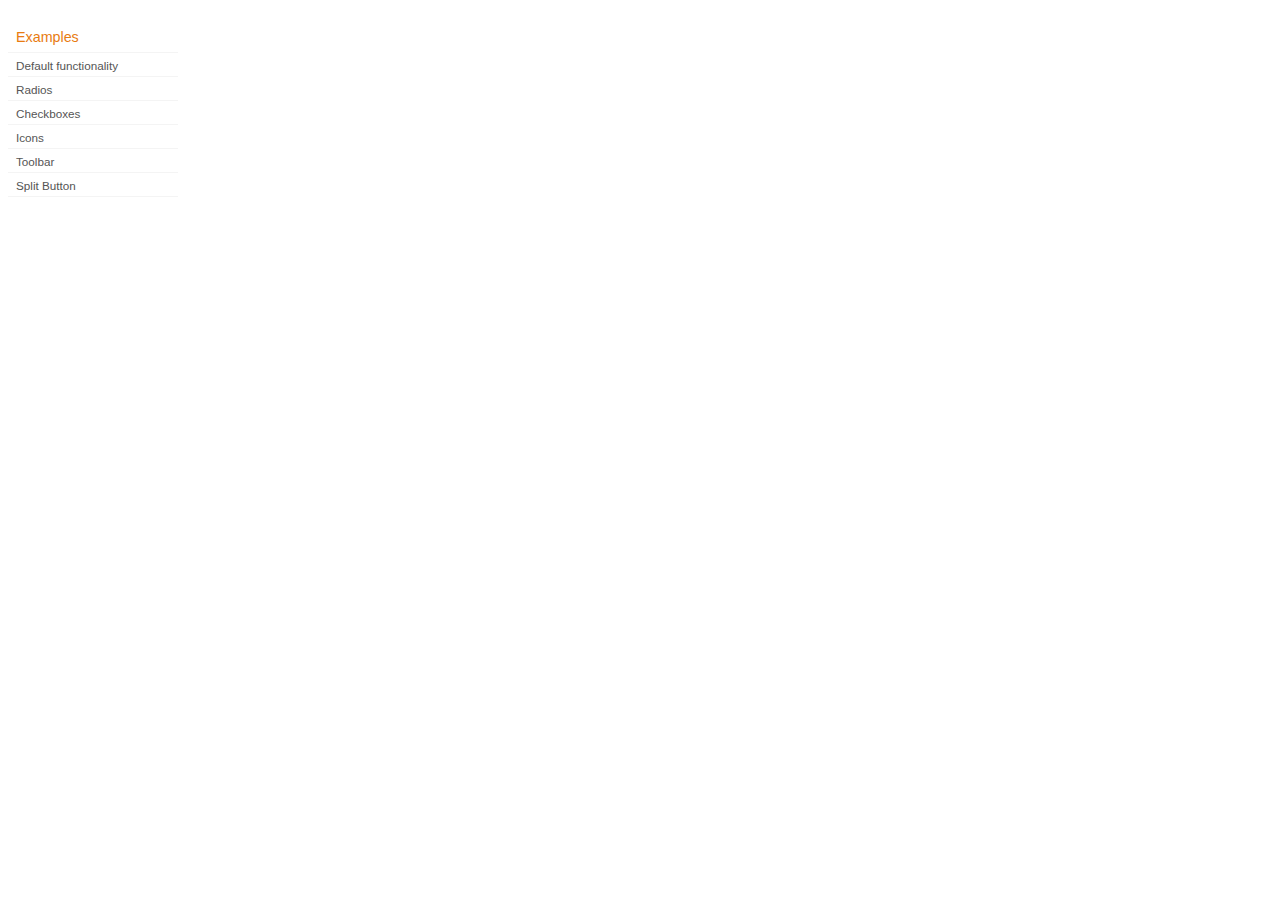
<file: data/js/jquery-ui-1.8.2/demos/button/index.html>
<!DOCTYPE html>
<html lang="en">
<head>
	<meta charset="UTF-8" />
	<title>jQuery UI Button Demos</title>
	<link type="text/css" href="../demos.css" rel="stylesheet" />
</head>
<body>

<div class="demos-nav">
	<h4>Examples</h4>
	<ul>
		<li class="demo-config-on"><a href="default.html">Default functionality</a></li>
		<li><a href="radio.html">Radios</a></li>
		<li><a href="checkbox.html">Checkboxes</a></li>
		<li><a href="icons.html">Icons</a></li>
		<li><a href="toolbar.html">Toolbar</a></li>
		<li><a href="splitbutton.html">Split Button</a></li>
	</ul>
</div>

</body>
</html>
</file>
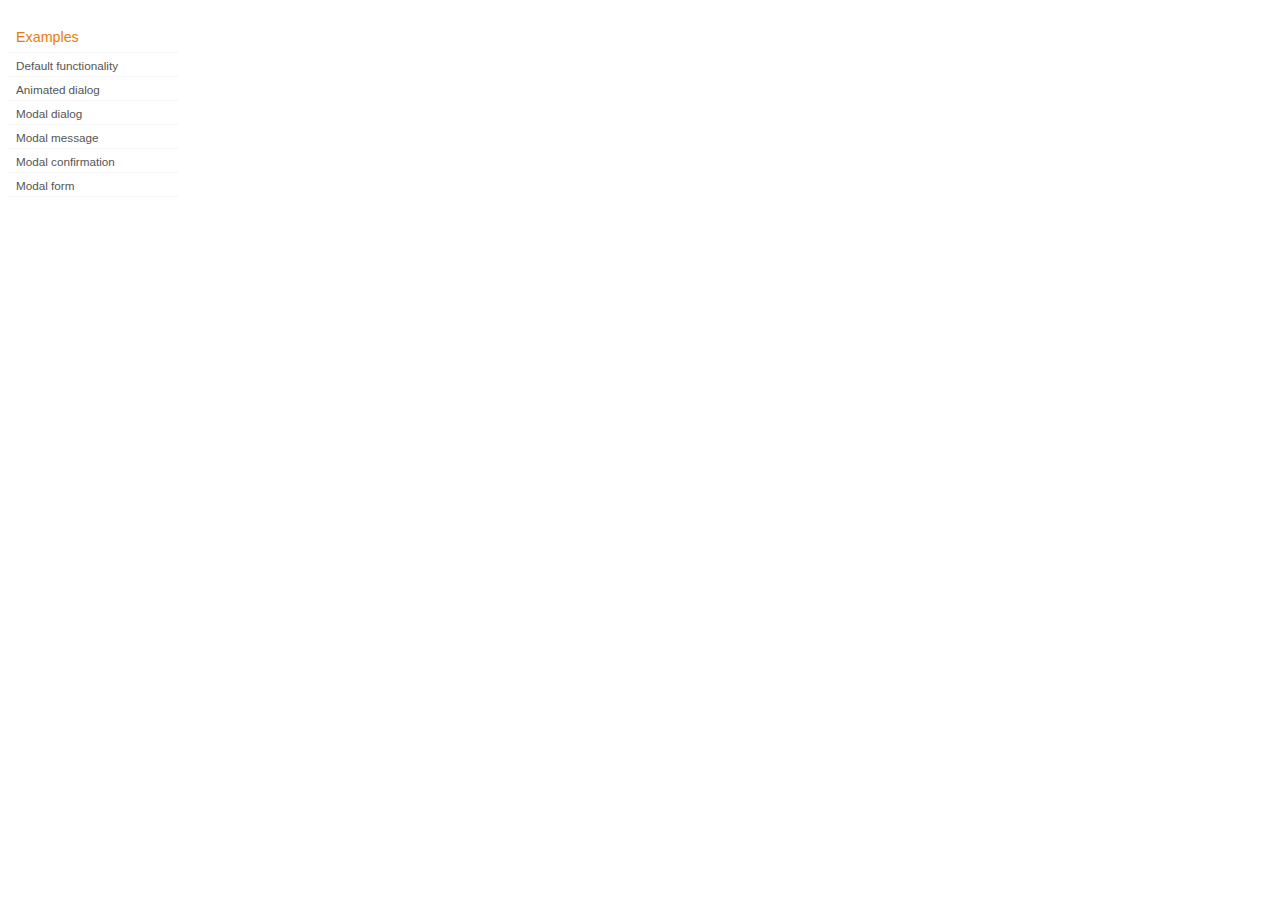
<file: data/js/jquery-ui-1.8.2/demos/dialog/index.html>
<!DOCTYPE html>
<html lang="en">
<head>
	<meta charset="UTF-8" />
	<title>jQuery UI Dialog Demos</title>
	<link type="text/css" href="../demos.css" rel="stylesheet" />
</head>
<body>

<div class="demos-nav">
	<h4>Examples</h4>
	<ul>
		<li class="demo-config-on"><a href="default.html">Default functionality</a></li>
		<li><a href="animated.html">Animated dialog</a></li>
		<li><a href="modal.html">Modal dialog</a></li>
		<li><a href="modal-message.html">Modal message</a></li>
		<li><a href="modal-confirmation.html">Modal confirmation</a></li>
		<li><a href="modal-form.html">Modal form</a></li>
	</ul>
</div>

</body>
</html>
</file>
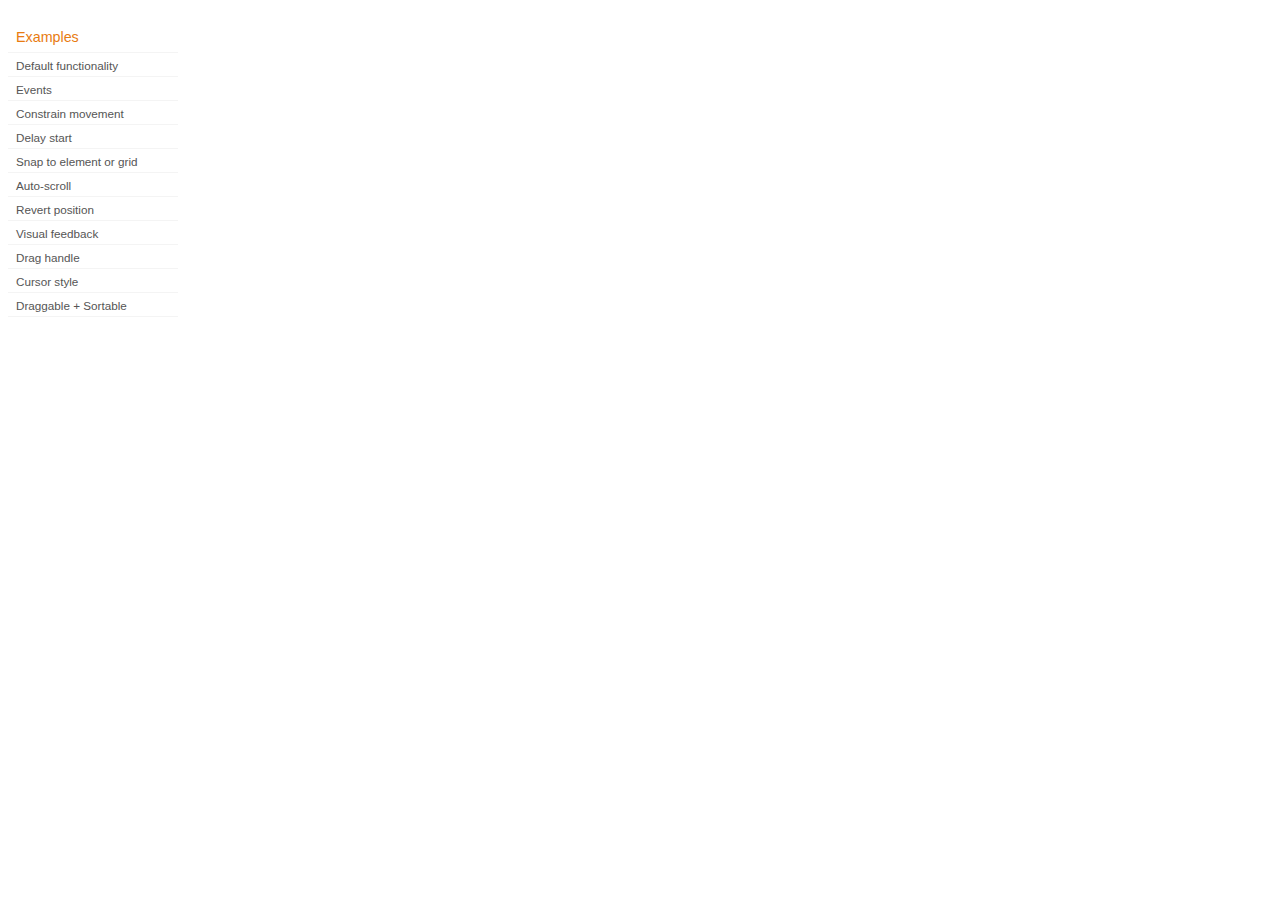
<file: data/js/jquery-ui-1.8.2/demos/draggable/index.html>
<!DOCTYPE html>
<html lang="en">
<head>
	<meta charset="UTF-8" />
	<title>jQuery UI Draggable Demos</title>
	<link type="text/css" href="../demos.css" rel="stylesheet" />
</head>
<body>

<div class="demos-nav">
	<h4>Examples</h4>
	<ul>
		<li class="demo-config-on"><a href="default.html">Default functionality</a></li>
		<li><a href="events.html">Events</a></li>
		<li><a href="constrain-movement.html">Constrain movement</a></li>
		<li><a href="delay-start.html">Delay start</a></li>
		<li><a href="snap-to.html">Snap to element or&#160;grid</a></li>
		<li><a href="scroll.html">Auto-scroll</a></li>
		<li><a href="revert.html">Revert position</a></li>
		<li><a href="visual-feedback.html">Visual feedback</a></li>
		<li><a href="handle.html">Drag handle</a></li>
		<li><a href="cursor-style.html">Cursor style</a></li>
		<li><a href="sortable.html">Draggable + Sortable</a></li>
	</ul>
</div>

</body>
</html>
</file>
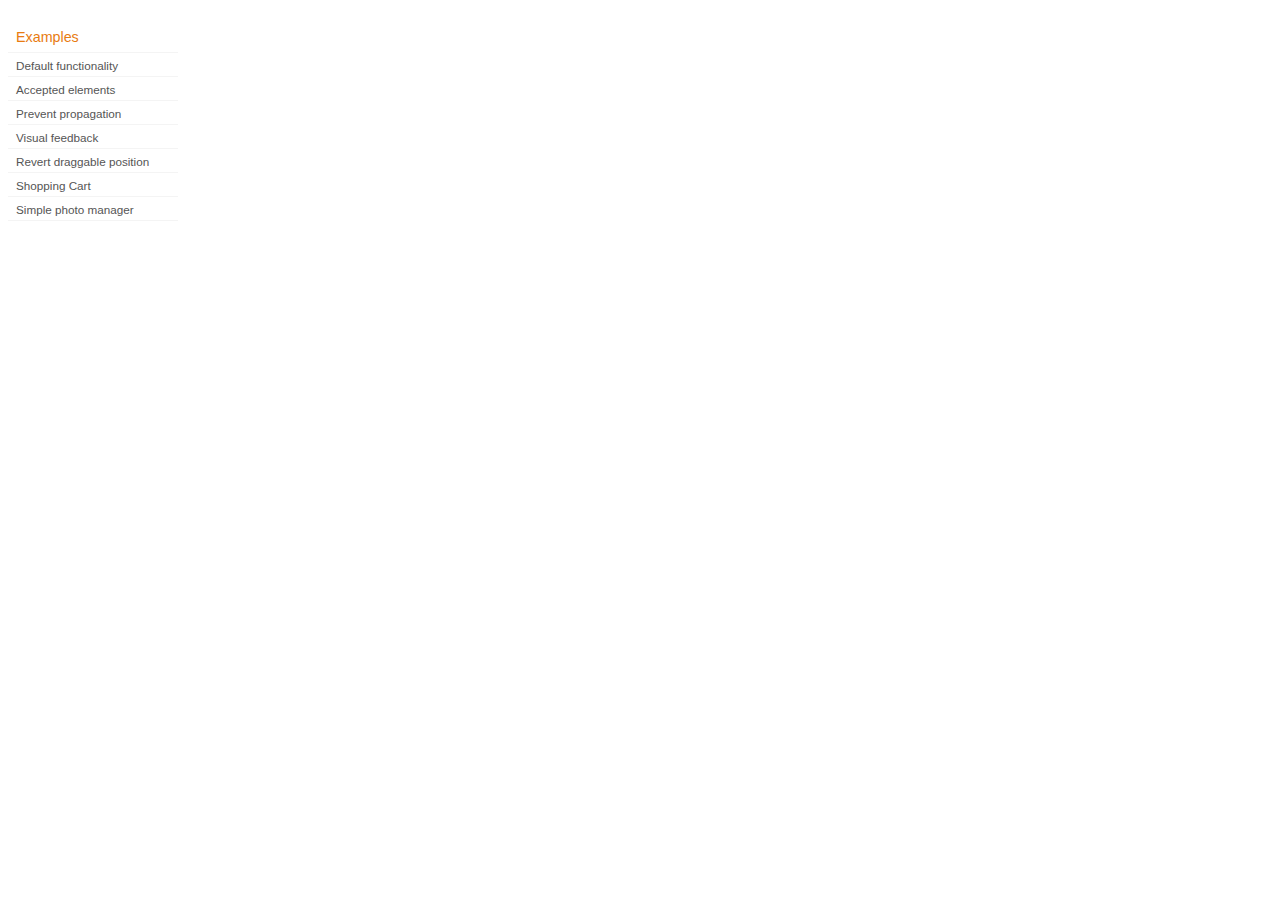
<file: data/js/jquery-ui-1.8.2/demos/droppable/index.html>
<!DOCTYPE html>
<html lang="en">
<head>
	<meta charset="UTF-8" />
	<title>jQuery UI Droppable Demos</title>
	<link type="text/css" href="../demos.css" rel="stylesheet" />
</head>
<body>

<div class="demos-nav">
	<h4>Examples</h4>
	<ul>
		<li class="demo-config-on"><a href="default.html">Default functionality</a></li>
		<li><a href="accepted-elements.html">Accepted elements</a></li>
		<li><a href="propagation.html">Prevent propagation</a></li>
		<li><a href="visual-feedback.html">Visual feedback</a></li>
		<li><a href="revert.html">Revert draggable position</a></li>
		<li><a href="shopping-cart.html">Shopping Cart</a></li>
		<li><a href="photo-manager.html">Simple photo manager</a></li>
	</ul>
</div>

</body>
</html>
</file>
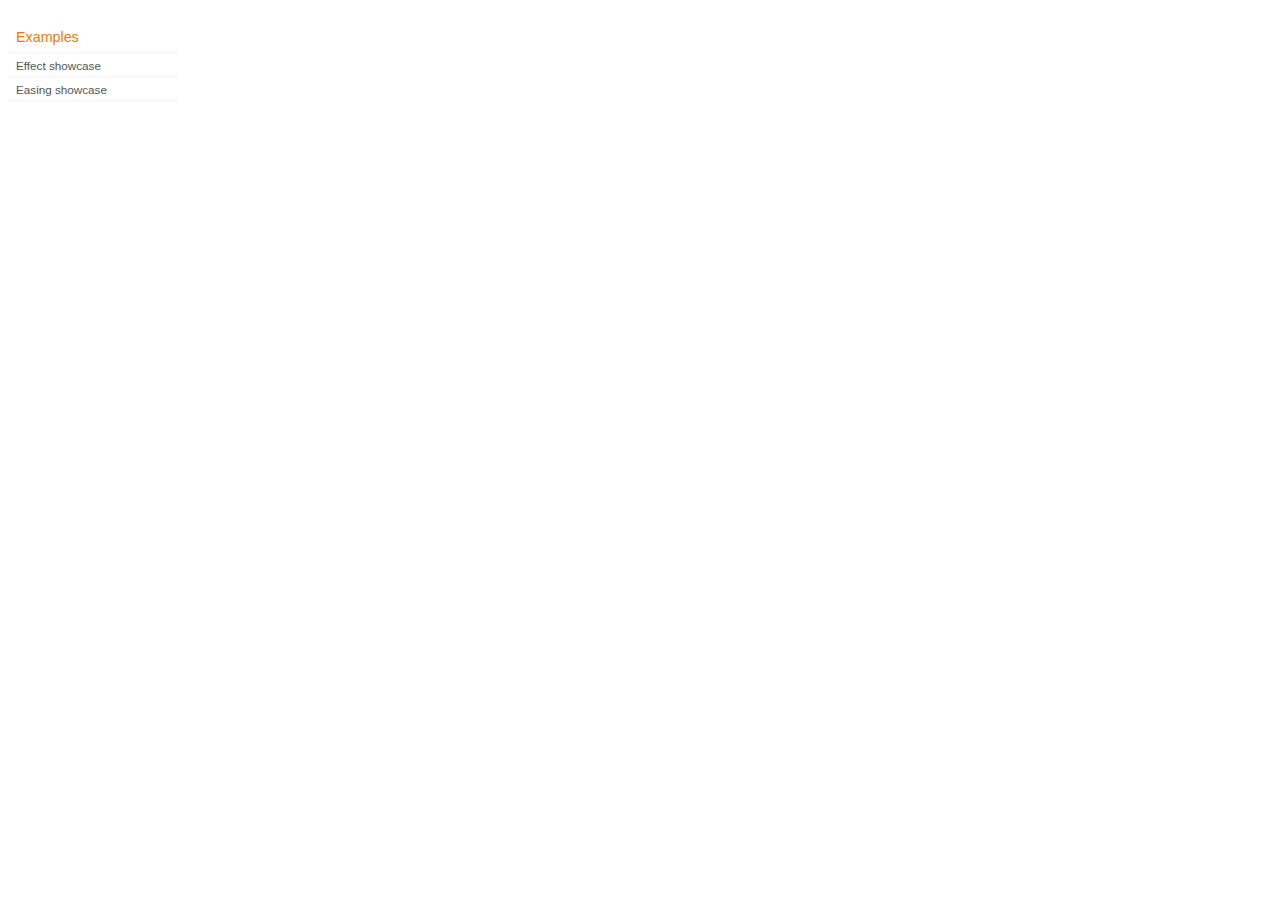
<file: data/js/jquery-ui-1.8.2/demos/effect/index.html>
<!DOCTYPE html>
<html lang="en">
<head>
	<meta charset="UTF-8" />
	<title>jQuery UI Effect Demos</title>
	<link type="text/css" href="../demos.css" rel="stylesheet" />
</head>
<body>

<div class="demos-nav">
	<h4>Examples</h4>
	<ul>
		<li class="demo-config-on"><a href="default.html">Effect showcase</a></li>
		<li><a href="easing.html">Easing showcase</a></li>
		<!-- WIP
		<li class="demo-config-on"><a href="scale.html">Scale effect</a></li>
		<li class="demo-config-on"><a href="size.html">Size effect</a></li>
		<li class="demo-config-on"><a href="transfer.html">Transfer effect</a></li>
		-->
	</ul>
</div>

</body>
</html>
</file>
<file: data/js/jquery-tooltip/demo/screen.css>
html, body, div, span, applet, object, iframe,
h1, h2, h3, h4, h5, h6, p, blockquote, pre,
a, abbr, acronym, address, big, cite, code,
del, dfn, em, font, img, ins, kbd, q, s, samp,
small, strike, strong, sub, sup, tt, var,
dl, dt, dd, ol, ul, li,
fieldset, form, label, legend,
table, caption, tbody, tfoot, thead, tr, th, td {
	margin: 0;
	padding: 0;
	border: 0;
	outline: 0;
	font-weight: inherit;
	font-style: inherit;
	font-size: 100%;
	font-family: inherit;
	vertical-align: baseline;
}
fieldset {
	border: 1px solid black; padding: 8px; margin: 8px 0;
}
/* remember to define focus styles! */
:focus {
	outline: 0;
}
body {
	line-height: 1;
	color: black;
	background: white;
}

body, div { font-family: 'lucida grande', helvetica, verdana, arial, sans-serif }
body { margin: 0; padding: 0; font-size: small; color: #333 }
h1, h2 { font-family: 'trebuchet ms', verdana, arial; padding: 10px; margin: 0 }
h1 { font-size: large }
#main { padding: 1em; }
#banner { padding: 15px; background-color: #06b; color: white; font-size: large; border-bottom: 1px solid #ccc;
    background: url(bg.gif) repeat-x; text-align: center }
#banner a { color: white; }
legend { font-weight: bold; }

button { padding: 0 6px; margin: 0; }

pre, code { white-space: pre; font-family: "Courier New"; }
pre { margin: 8px 0; }
h3 {
	font-size: 110%;
	font-weight: bold;
	margin: .2em 0 .5em 0;
}
p { margin: 1em 0; }
strong { font-weight: bolder; }
em { font-style: italic; }

.jscom, .mix htcom   { color: #4040c2; }
.com      { color: green; }
.regexp   { color: maroon; }
.string   { color: teal; }
.keywords { color: blue; }
.global   { color: #008; }
.numbers  { color: #880; }
.comm     { color: green; }
.tag      { color: blue; }
.entity   { color: blue; }
.string   { color: teal; }
.aname    { color: maroon; }
.avalue   { color: maroon; }
.jquery   { color: #00a; }
.plugin   { color: red; }

#tooltip.pretty {
	font-family: Arial;
	border: none;
	width: 210px;
	padding:20px;
	height: 135px;
	opacity: 0.8;
	background: url('shadow.png');
}
#tooltip.pretty h3 {
	margin-bottom: 0.75em;
	font-size: 12pt;
	width: 220px;
	text-align: center;
}
#tooltip.pretty div { width: 220px; text-align: left; }

#tooltip.fancy {
	background: url('shadow2.png');
	padding-top: 5em;
	height: 100px;
}
#tooltip.fancy.viewport-right {
	background: url('shadow2-reverse.png');
}

#extended { margin: 2em 0; }
#extended label { text-decoration: underline; }
#yahoo { width: 7em; }
#right, #right2 { text-align: right; }
#tooltip.right { width: 250px; }
#fancy2 { float: right; }
</file>
<file: data/js/jquery-ui-1.8.2/demos/demos.css>
body {
	font-size: 62.5%;
}

table {
	font-size: 1em;
}

/* Site
   -------------------------------- */

body {
	font-family: "Trebuchet MS", "Helvetica", "Arial",  "Verdana", "sans-serif";
}

/* Layout
   -------------------------------- */

.layout-grid {
	width: 960px;
}

.layout-grid td {
	vertical-align: top;
}

.layout-grid td.left-nav {
	width: 140px;
}

.layout-grid td.normal {
	border-left: 1px solid #eee;
	padding: 20px 24px;
	font-family: "Trebuchet MS", "Helvetica", "Arial",  "Verdana", "sans-serif";
}

.layout-grid td.demos {
	background: url('/images/demos_bg.jpg') no-repeat;
	height: 337px;
	overflow: hidden;
}

/* Normal
   -------------------------------- */

.normal h3,
.normal h4 {
	margin: 0;
	font-weight: normal;
}

.normal h3 {
	padding: 0 0 9px;
	font-size: 1.8em;
}

.normal h4 {
	padding-bottom: 21px;
	border-bottom: 1px dashed #999;
	font-size: 1.2em;
	font-weight: bold;
}

.normal p {
	font-size: 1.2em;
}

/* Demos */

.demos-nav, .demos-nav dt, .demos-nav dd, .demos-nav ul, .demos-nav li {
	margin: 0;
	padding: 0
}

.demos-nav {
	float: left;
	width: 170px;
	font-size: 1.3em;
}

.demos-nav dt,
.demos-nav h4 {
	margin: 0;
	padding: 0;
	font: normal 1.1em "Trebuchet MS", "Helvetica", "Arial",  "Verdana", "sans-serif";
	color: #e87b10;
}

.demos-nav dt,
.demos-nav h4 {
	margin-top: 1.5em;
	margin-bottom: 0;
	padding-left: 8px;
	padding-bottom:5px;
	line-height: 1.2em;
	border-bottom: 1px solid #F4F4F4;
}

.demos-nav dd a,
.demos-nav li a {
	border-bottom: 1px solid #F4F4F4;
	display:block;
	padding: 4px 3px 4px 8px;
	font-size: 90%;
	text-decoration: none;
	color: #555 ;
	margin:2px 0;
	height:13px;
}

.demos-nav dd a:hover,
.demos-nav dd a:focus,
.demos-nav dd a:hover,
.demos-nav dd a:focus {
	background: #f3f3f3;
	color:#000;
	-moz-border-radius: 5px; -webkit-border-radius: 5px;
}
 .demos-nav dd a.selected {
	background: #555;
	color:#ffffff;
	-moz-border-radius: 5px; -webkit-border-radius: 5px;
}


/* new styles for demo pages, added by Filament 12.29.08
eventually we should convert the font sizes to ems -- using px for now to minimize style conflicts
*/

.normal h3.demo-header { font-size:32px; padding:0 0 5px; border-bottom:1px solid #eee; text-transform: capitalize; }
.normal h4.demo-subheader { font-size:10px; text-transform: uppercase; color:#999; padding:8px 0 3px; border:0; margin:0; }
.normal a:link,
.normal a:visited { color:#1b75bb; text-decoration:none; }
.normal a:hover,
.normal a:active { color:#0b559b; }

#demo-config { padding:20px 0 0; }

#demo-frame { float:left; width:540px; height:380px; border:1px solid #ddd; overflow: auto; position: relative; }
#demo-frame h3, #demo-frame h4 { padding: 0; font-weight: bold; font-size: 1em; }

#demo-config-menu { float:right; width:180px;  }
#demo-config-menu h4 { font-size:13px; color:#666; font-weight:normal; border:0; padding-left:18px; }

#demo-config-menu ul { list-style: none; padding: 0; margin: 0; }

#demo-config-menu li { font-size:12px; padding:0 0 0 10px; margin:3px 0; zoom: 1; }

#demo-config-menu li a:link,
#demo-config-menu li a:visited { display:block; padding:1px 8px 4px; border-bottom:1px dotted #b3b3b3; }
* html #demo-config-menu li a:link,
* html #demo-config-menu li a:visited { padding:1px 8px 2px; }
#demo-config-menu li a:hover,
#demo-config-menu li a:active { background-color:#f6f6f6; }

#demo-config-menu li.demo-config-on { background: url(images/demo-config-on-tile.gif) repeat-x left center; }

#demo-config-menu li.demo-config-on a:link,
#demo-config-menu li.demo-config-on a:visited,
#demo-config-menu li.demo-config-on a:hover,
#demo-config-menu li.demo-config-on a:active { background: url(images/demo-config-on.gif) no-repeat left; padding-left:18px; color:#fff; border:0; margin-left:-10px; margin-top: 0px; margin-bottom: 0px; }

#demo-source, #demo-notes {
	clear: both;
	padding: 20px 0 0;
	font-size: 1.3em;
}

#demo-notes { width:520px; color:#333; font-size: 1em; }
#demo-notes p code, .demo-description p code { padding: 0; font-weight: bold; }
#demo-source pre, #demo-source code { padding: 0; }
code, pre { padding:8px 0 8px 20px ; font-size: 1.2em; line-height:130%;  }

#demo-source a:link,
#demo-source a:visited,
#demo-source a:hover,
#demo-source a:active { font-size:12px; padding-left:13px; background-position: left center; background-repeat: no-repeat; }

#demo-source a.source-open:link,
#demo-source a.source-open:visited,
#demo-source a.source-open:hover,
#demo-source a.source-open:active { background-image: url(images/demo-spindown-open.gif); }

#demo-source a.source-closed:link,
#demo-source a.source-closed:visited,
#demo-source a.source-closed:hover,
#demo-source a.source-closed:active { background-image: url(images/demo-spindown-closed.gif); }

div.demo {
	padding:12px;
	font-family: "Trebuchet MS", "Arial", "Helvetica", "Verdana", "sans-serif";
}

div.demo h3.docs { clear:left; font-size:12px; font-weight:normal; padding:0 0 1em; margin:0; }

div.demo-description {
	clear:both;
	padding:12px;
	font-family: "Trebuchet MS", "Arial", "Helvetica", "Verdana", "sans-serif";
	font-size: 1.3em;
	line-height: 1.4em;
}

.ui-draggable, .ui-droppable {
	background-position: top left;
}

.left-nav .demos-nav {
	padding-right: 10px;
}

#demo-link { font-size:11px;  padding-top: 6px; clear: both; overflow: hidden; }
#demo-link a span.ui-icon { float:left; margin-right:3px; }

/* Component containers
----------------------------------*/
#widget-docs .ui-widget { font-family: Trebuchet MS,Verdana,Arial,sans-serif; font-size: 1em; }
#widget-docs .ui-widget input, #widget-docs .ui-widget select, #widget-docs .ui-widget textarea, #widget-docs .ui-widget button { font-family: Trebuchet MS,Verdana,Arial,sans-serif; font-size: 1em; }
#widget-docs .ui-widget-header { border: 1px solid #ffffff; background: #464646 url(images/464646_40x100_textures_01_flat_100.png) 50% 50% repeat-x; color: #ffffff; font-weight: bold; }
#widget-docs .ui-widget-header a { color: #ffffff; }
#widget-docs .ui-widget-content { border: 1px solid #ffffff; background: #ffffff url(images/ffffff_40x100_textures_01_flat_75.png) 50% 50% repeat-x; color: #222222; }
#widget-docs .ui-widget-content a { color: #222222; }

/* Interaction states
----------------------------------*/
#widget-docs .ui-state-default, #widget-docs .ui-widget-content #widget-docs .ui-state-default { border: 1px solid #666666; background: #555555 url(images/555555_40x100_textures_03_highlight_soft_75.png) 50% 50% repeat-x; font-weight: normal; color: #ffffff; outline: none; }
#widget-docs .ui-state-default a { color: #ffffff; text-decoration: none; outline: none; }
#widget-docs .ui-state-hover, #widget-docs .ui-widget-content #widget-docs .ui-state-hover, #widget-docs .ui-state-focus, #widget-docs .ui-widget-content #widget-docs .ui-state-focus { border: 1px solid #666666; background: #444444 url(images/444444_40x100_textures_03_highlight_soft_60.png) 50% 50% repeat-x; font-weight: normal; color: #ffffff; outline: none; }
#widget-docs .ui-state-hover a { color: #ffffff; text-decoration: none; outline: none; }
#widget-docs .ui-state-active, #widget-docs .ui-widget-content #widget-docs .ui-state-active { border: 1px solid #666666; background: #ffffff url(images/ffffff_40x100_textures_01_flat_65.png) 50% 50% repeat-x; font-weight: normal; color: #F6921E; outline: none; }
#widget-docs .ui-state-active a { color: #F6921E; outline: none; text-decoration: none; }

/* Interaction Cues
----------------------------------*/
#widget-docs .ui-state-highlight, #widget-docs .ui-widget-content #widget-docs .ui-state-highlight {border: 1px solid #fcefa1; background: #fbf9ee url(images/fbf9ee_40x100_textures_02_glass_55.png) 50% 50% repeat-x; color: #363636; }
#widget-docs .ui-state-error, #widget-docs .ui-widget-content #widget-docs .ui-state-error {border: 1px solid #cd0a0a; background: #fef1ec url(images/fef1ec_40x100_textures_05_inset_soft_95.png) 50% bottom repeat-x; color: #cd0a0a; }
#widget-docs .ui-state-error-text, #widget-docs .ui-widget-content #widget-docs .ui-state-error-text { color: #cd0a0a; }
#widget-docs .ui-state-disabled, #widget-docs .ui-widget-content #widget-docs .ui-state-disabled { opacity: .35; filter:Alpha(Opacity=35); background-image: none; }
#widget-docs .ui-priority-primary, #widget-docs .ui-widget-content #widget-docs .ui-priority-primary { font-weight: bold; }
#widget-docs .ui-priority-secondary, #widget-docs .ui-widget-content #widget-docs .ui-priority-secondary { opacity: .7; filter:Alpha(Opacity=70); font-weight: normal; }

/* Icons
----------------------------------*/

/* states and images */
#demo-frame-wrapper .ui-icon, #widget-docs .ui-icon { width: 16px; height: 16px; background-image: url(images/222222_256x240_icons_icons.png); }
#widget-docs .ui-widget-content .ui-icon {background-image: url(images/222222_256x240_icons_icons.png); }
#widget-docs .ui-widget-header .ui-icon {background-image: url(images/222222_256x240_icons_icons.png); }
#widget-docs .ui-state-default .ui-icon { background-image: url(images/888888_256x240_icons_icons.png); }
#widget-docs .ui-state-hover .ui-icon, #widget-docs .ui-state-focus .ui-icon {background-image: url(images/454545_256x240_icons_icons.png); }
#widget-docs .ui-state-active .ui-icon {background-image: url(images/454545_256x240_icons_icons.png); }
#widget-docs .ui-state-highlight .ui-icon {background-image: url(images/2e83ff_256x240_icons_icons.png); }
#widget-docs .ui-state-error .ui-icon, #widget-docs .ui-state-error-text .ui-icon {background-image: url(images/cd0a0a_256x240_icons_icons.png); }


/* Misc visuals
----------------------------------*/

/* Corner radius */
#widget-docs .ui-corner-tl { -moz-border-radius-topleft: 4px; -webkit-border-top-left-radius: 4px; }
#widget-docs .ui-corner-tr { -moz-border-radius-topright: 4px; -webkit-border-top-right-radius: 4px; }
#widget-docs .ui-corner-bl { -moz-border-radius-bottomleft: 4px; -webkit-border-bottom-left-radius: 4px; }
#widget-docs .ui-corner-br { -moz-border-radius-bottomright: 4px; -webkit-border-bottom-right-radius: 4px; }
#widget-docs .ui-corner-top { -moz-border-radius-topleft: 4px; -webkit-border-top-left-radius: 4px; -moz-border-radius-topright: 4px; -webkit-border-top-right-radius: 4px; }
#widget-docs .ui-corner-bottom { -moz-border-radius-bottomleft: 4px; -webkit-border-bottom-left-radius: 4px; -moz-border-radius-bottomright: 4px; -webkit-border-bottom-right-radius: 4px; }
#widget-docs .ui-corner-right {  -moz-border-radius-topright: 4px; -webkit-border-top-right-radius: 4px; -moz-border-radius-bottomright: 4px; -webkit-border-bottom-right-radius: 4px; }
#widget-docs .ui-corner-left { -moz-border-radius-topleft: 4px; -webkit-border-top-left-radius: 4px; -moz-border-radius-bottomleft: 4px; -webkit-border-bottom-left-radius: 4px; }
#widget-docs .ui-corner-all { -moz-border-radius: 4px; -webkit-border-radius: 4px; }

/* Overlays */
#widget-docs .ui-widget-overlay { background: #aaaaaa url(images/aaaaaa_40x100_textures_01_flat_0.png) 50% 50% repeat-x; opacity: .30;filter:Alpha(Opacity=30); }
#widget-docs .ui-widget-shadow { margin: -8px 0 0 -8px; padding: 8px; background: #aaaaaa url(images/aaaaaa_40x100_textures_01_flat_0.png) 50% 50% repeat-x; opacity: .30;filter:Alpha(Opacity=30); -moz-border-radius: 8px; -webkit-border-radius: 8px; }

/*
----------------------------------*/

#widget-docs { margin:20px 0 0; border: none; }

#widget-docs h2, #widget-docs h3, #widget-docs h4, #widget-docs p, #widget-docs ul, #widget-docs code { margin:0; padding:0; }
#widget-docs code { display:block; color:#444; font-size:.9em; margin:0 0 1em; }
#widget-docs code strong { color:#000; }
#widget-docs p { margin:0 3em 1.2em 0; }
#widget-docs p.intro { font-size:13px; color:#666; line-height:1.3; }
#widget-docs ul { list-style-type: none; }

#widget-docs h2 { font-size:16px; margin:1.2em 0 .5em; }
#widget-docs h3 { font-size:14px; color:#e6820E; margin:1.5em 0 .5em; }
.normal #widget-docs h4 { font-size:12px; color:#000; border:0; margin:0 0 .5em; }

#docs-overview-main { width:400px; }
#docs-overview-sidebar { float:right; width:200px; }
#docs-overview-sidebar a span { color:#666; }
#widget-docs #docs-overview-main p { margin-right:0; }
#widget-docs #docs-overview-sidebar h4 { padding-left:0; }

.docs-list-header { float:left; width:100%; margin:10px 0 0; border-bottom:1px solid #eee; }
#widget-docs .docs-list-header h2 { float:left; margin:0; }
#widget-docs .docs-list-header p { float:right; margin:5px 0; font-size:11px; }

.docs-list { float:left; width:100%; padding:0 0 10px; }
.docs-list .param-header { float:left; clear:left; width:100%; padding:8px 0; border-top:1px solid #eee; }
#widget-docs .param-header h3, #widget-docs .param-header p { margin:0; float:left; }
#widget-docs .param-header h3 { width:50%; }
#widget-docs .param-header h3 span { background: url(images/demo-spindown-closed.gif) no-repeat left; padding-left:13px; }
#widget-docs .param-open .param-header h3 span { background: url(images/demo-spindown-open.gif) no-repeat left; }
#widget-docs .param-header p { width:24%; }
#widget-docs .param-header p.param-type span { background: url(images/icon-docs-info.gif) no-repeat left; cursor:pointer; border-bottom:1px dashed #ccc; padding-left:15px; }

.param-details { padding-left:13px; }
.param-args { margin:0 0 1.5em; border-top:1px dotted #ccc;}
.param-args td { padding:3px 30px 3px 5px; border-bottom:1px dotted #ccc;  }


/* overrides for ui-tab styles */
#widget-docs ul.ui-tabs-nav { padding:0 0 0 8px; }
#widget-docs .ui-tabs-nav li { margin:5px 5px 0 0; }

#widget-docs .ui-tabs-nav li a:link,
#widget-docs .ui-tabs-nav li a:visited,
#widget-docs .ui-tabs-nav li a:hover,
#widget-docs .ui-tabs-nav li a:active { font-size:14px; padding:4px 1.2em 3px; color:#fff; }

#widget-docs .ui-tabs-nav li.ui-tabs-selected a:link,
#widget-docs .ui-tabs-nav li.ui-tabs-selected a:visited,
#widget-docs .ui-tabs-nav li.ui-tabs-selected a:hover,
#widget-docs .ui-tabs-nav li.ui-tabs-selected a:active { color:#e6820E; }

#widget-docs .ui-tabs-panel { padding:20px 9px; font-size:12px; line-height:1.4; color:#000; }

#widget-docs .ui-widget-content a:link,
#widget-docs .ui-widget-content a:visited { color:#1b75bb; text-decoration:none; }
#widget-docs .ui-widget-content a:hover,
#widget-docs .ui-widget-content a:active { color:#0b559b; }
</file>
